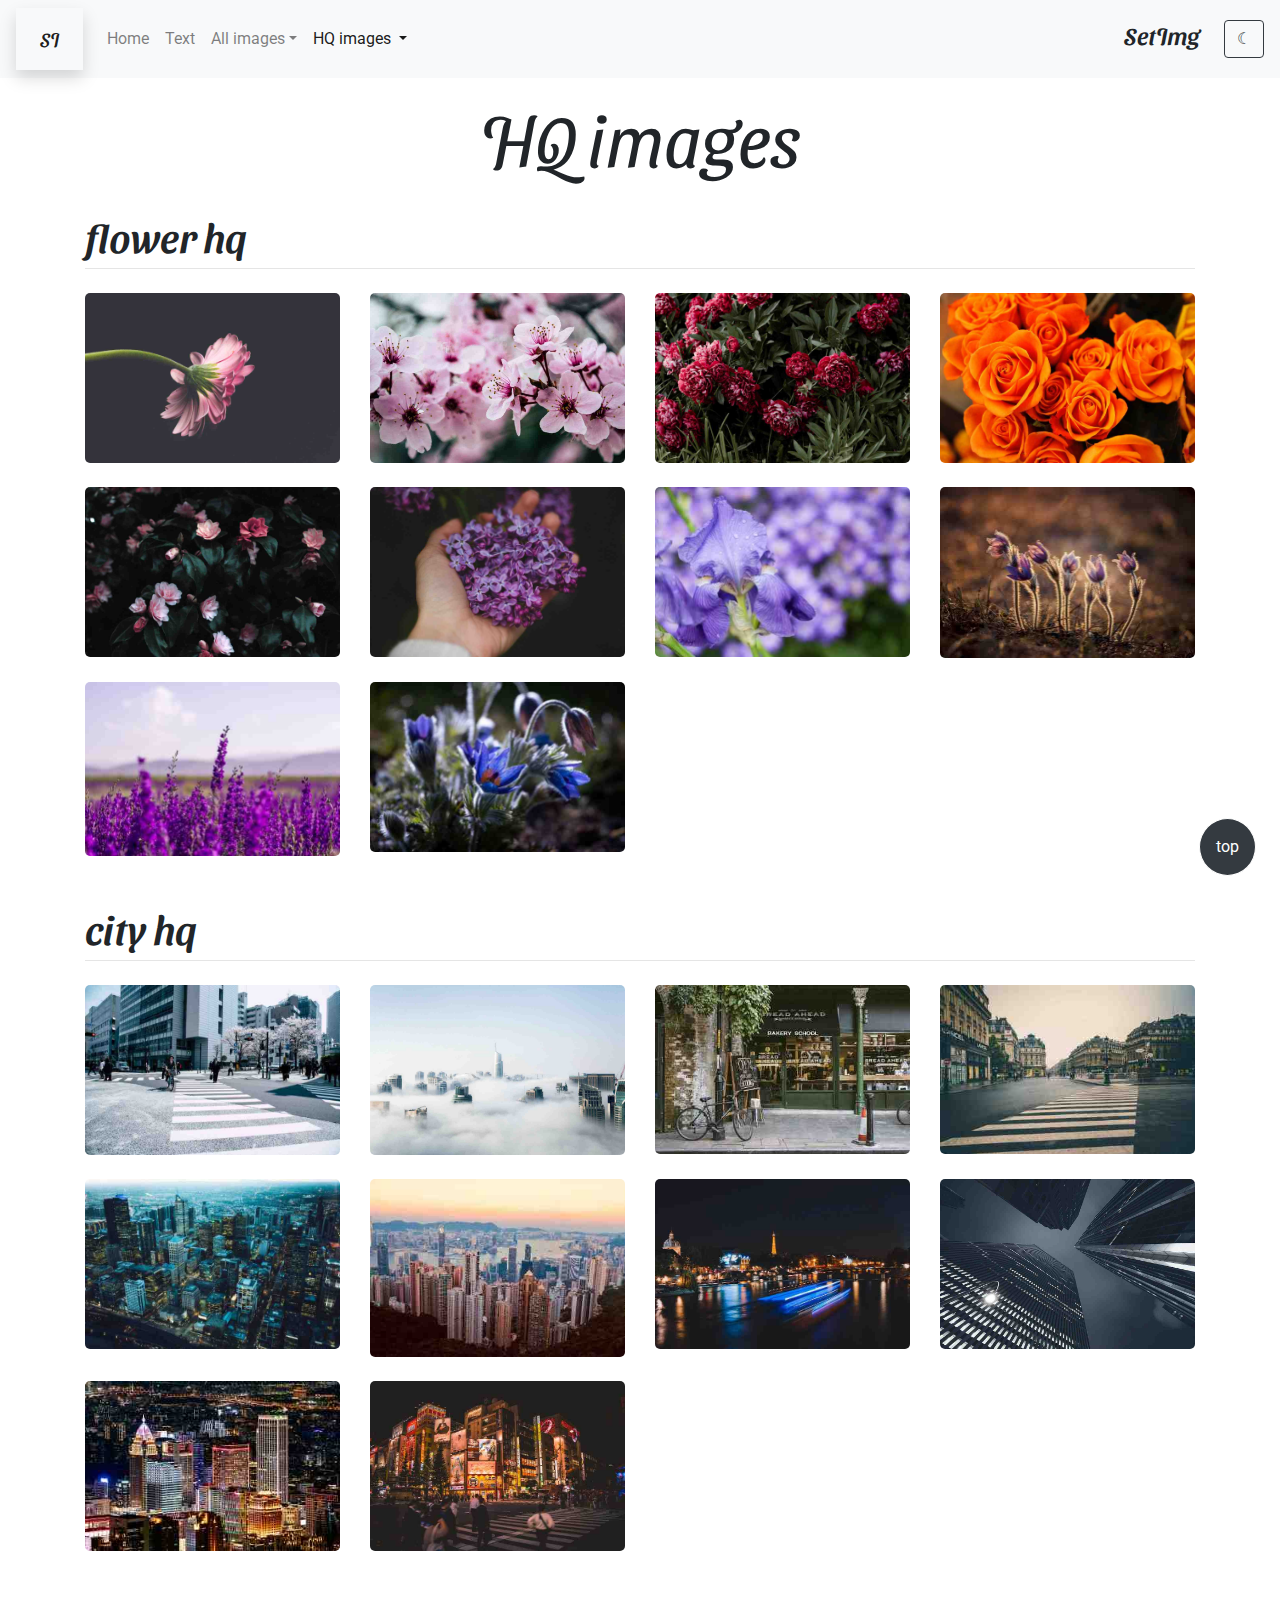
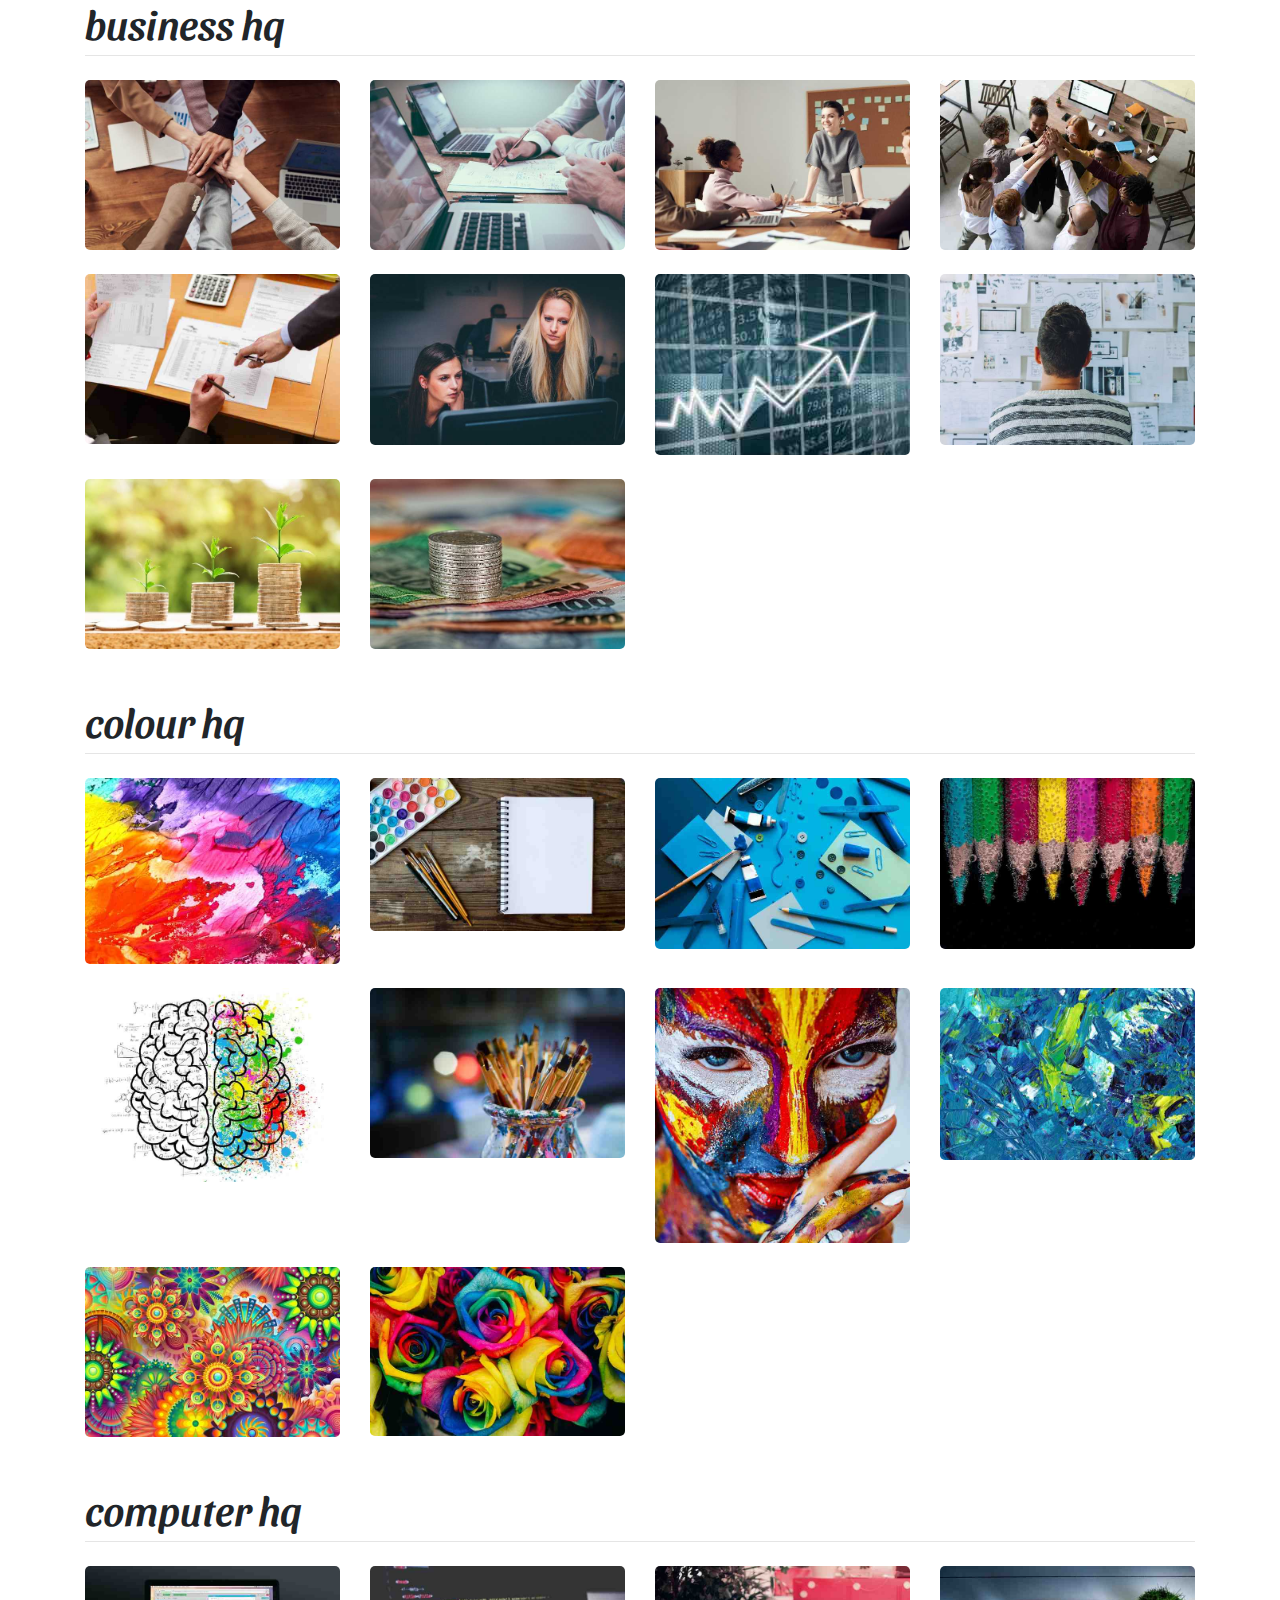
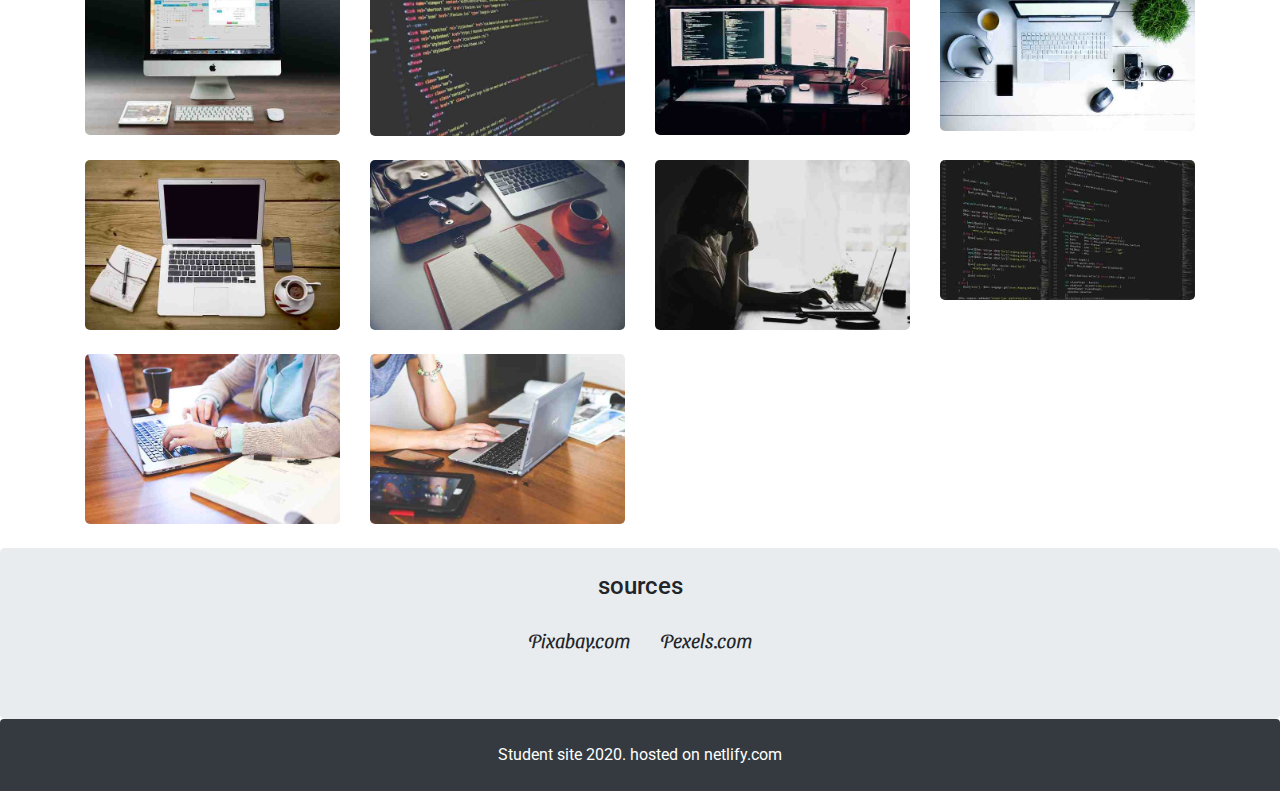
<file: hqimages.html>
<!DOCTYPE html>
<html lang="en">

<head>
    <meta charset="UTF-8">
    <meta name="viewport" content="width=device-width, initial-scale=1.0">

    <!-- CSS  bootstrap -->
    <link rel="stylesheet" href="https://stackpath.bootstrapcdn.com/bootstrap/4.5.2/css/bootstrap.min.css" integrity="sha384-JcKb8q3iqJ61gNV9KGb8thSsNjpSL0n8PARn9HuZOnIxN0hoP+VmmDGMN5t9UJ0Z" crossorigin="anonymous">

    <!-- bootstrap JS, Popper.js, and jQuery -->
    <script src="https://code.jquery.com/jquery-3.5.1.slim.min.js" integrity="sha384-DfXdz2htPH0lsSSs5nCTpuj/zy4C+OGpamoFVy38MVBnE+IbbVYUew+OrCXaRkfj" crossorigin="anonymous"></script>
    <script src="https://cdn.jsdelivr.net/npm/popper.js@1.16.1/dist/umd/popper.min.js" integrity="sha384-9/reFTGAW83EW2RDu2S0VKaIzap3H66lZH81PoYlFhbGU+6BZp6G7niu735Sk7lN" crossorigin="anonymous"></script>
    <script src="https://stackpath.bootstrapcdn.com/bootstrap/4.5.2/js/bootstrap.min.js" integrity="sha384-B4gt1jrGC7Jh4AgTPSdUtOBvfO8shuf57BaghqFfPlYxofvL8/KUEfYiJOMMV+rV" crossorigin="anonymous"></script>

    <!-- google font Sansita Swashed and Roboto -->
    <link href="https://fonts.googleapis.com/css2?family=Roboto&family=Sansita+Swashed&display=swap" rel="stylesheet">

    <!-- css file -->
    <link href="setimg.css" rel="stylesheet">

    <!-- js file -->
    <script src="setimg.js"></script>

    <!-- browser icon -->
    <link rel="icon" href="images/icon/SI_logo3.png">
    <title>Set hq images</title>
</head>

<body class="indexpage Roboto">

    <nav id="navbar" class="navbar navbar-expand-md navbar-light bg-light">
        <a class="navbar-brand SanSwas shadow p-3 px-4 " href="#">SI</a>
        <h4 class="SanSwas d-sm-block d-md-none">SetImg</h4>
        <button class="navbar-toggler d-lg-none" type="button" data-toggle="collapse" data-target="#collapsibleNavId" aria-controls="collapsibleNavId" aria-expanded="false" aria-label="Toggle navigation">
            <span class="navbar-toggler-icon"></span>
        </button>
        <div class="collapse navbar-collapse" id="collapsibleNavId">
            <ul class="navbar-nav mr-auto mt-2 mt-lg-0">
                <li class="nav-item">
                    <a class="nav-link" href="index.html">Home</a>
                </li>
                <li class="nav-item">
                    <a class="nav-link" href="settext.html">Text</a>
                </li>
                <li class="nav-item dropdown">
                    <a class="nav-link dropdown-toggle" href="#" id="dropdownId" data-toggle="dropdown" aria-haspopup="true" aria-expanded="false">All images</a>
                    <div class="dropdown-menu animate slideIn" aria-labelledby="dropdownId">
                        <a class="dropdown-item" href="images.html#flower">flower</a>
                        <a class="dropdown-item" href="images.html#city">city</a>
                        <a class="dropdown-item" href="images.html#business">business</a>
                        <a class="dropdown-item" href="images.html#colour">colour</a>
                        <a class="dropdown-item" href="images.html#computer">computer</a>
                    </div>
                </li>
                <li class="nav-item dropdown active">
                    <a class="nav-link dropdown-toggle" href="#" id="dropdownId" data-toggle="dropdown" aria-haspopup="true" aria-expanded="false">HQ images <span class="sr-only">(current)</span></a>
                    <div class="dropdown-menu animate slideIn" aria-labelledby="dropdownId">
                        <a class="dropdown-item" href="#flower">flower</a>
                        <a class="dropdown-item" href="#city">city</a>
                        <a class="dropdown-item" href="#business">business</a>
                        <a class="dropdown-item" href="#colour">colour</a>
                        <a class="dropdown-item" href="#computer">computer</a>
                    </div>
                </li>
            </ul>
            <!-- <form class="form-inline my-2 my-lg-0">
                <input class="form-control mr-sm-2" type="text" placeholder="Search">
                <button class="btn btn-outline-light thelowgrad my-2 my-sm-0" type="submit">Search</button>
            </form> -->
            <h4 class="mr-4 SanSwas d-none d-md-block">SetImg</h4>
            <button id="darkbtn" class="btn btn-outline-dark" onclick="darkMode()">&#9790;</button>
        </div>
    </nav>


    <table id="table" class="roboto table table-striped table-inverse">

    </table>
    <h1 class="display-3 SanSwas center">HQ images</h1>
    <div class="container">
        <br/>
        <h1 id="flower" class="SanSwas">flower hq</h1>

        <hr class="mt-2 mb-4">

        <div class="row">

            <div class="col-lg-3 col-md-4 col-6">
                <a href="images/hq/flower/1.jpg" class="d-block mb-4 h-100" target="_blank">
                    <img class="img-fluid img-hov" src="images/thumbnail/flower/1.jpg" alt="">
                </a>
            </div>
            <div class="col-lg-3 col-md-4 col-6">
                <a href="images/hq/flower/2.jpg" class="d-block mb-4 h-100" target="_blank">
                    <img class="img-fluid img-hov" src="images/thumbnail/flower/2.jpg" alt="">
                </a>
            </div>
            <div class="col-lg-3 col-md-4 col-6">
                <a href="images/hq/flower/3.jpg" class="d-block mb-4 h-100" target="_blank">
                    <img class="img-fluid img-hov" src="images/thumbnail/flower/3.jpg" alt="">
                </a>
            </div>
            <div class="col-lg-3 col-md-4 col-6">
                <a href="images/hq/flower/4.jpg" class="d-block mb-4 h-100" target="_blank">
                    <img class="img-fluid img-hov" src="images/thumbnail/flower/4.jpg" alt="">
                </a>
            </div>
            <div class="col-lg-3 col-md-4 col-6">
                <a href="images/hq/flower/5.jpg" class="d-block mb-4 h-100" target="_blank">
                    <img class="img-fluid img-hov" src="images/thumbnail/flower/5.jpg" alt="">
                </a>
            </div>
            <div class="col-lg-3 col-md-4 col-6">
                <a href="images/hq/flower/6.jpg" class="d-block mb-4 h-100" target="_blank">
                    <img class="img-fluid img-hov" src="images/thumbnail/flower/6.jpg" alt="">
                </a>
            </div>
            <div class="col-lg-3 col-md-4 col-6">
                <a href="images/hq/flower/7.jpg" class="d-block mb-4 h-100" target="_blank">
                    <img class="img-fluid img-hov" src="images/thumbnail/flower/7.jpg" alt="">
                </a>
            </div>
            <div class="col-lg-3 col-md-4 col-6">
                <a href="images/hq/flower/8.jpg" class="d-block mb-4 h-100" target="_blank">
                    <img class="img-fluid img-hov" src="images/thumbnail/flower/8.jpg" alt="">
                </a>
            </div>
            <div class="col-lg-3 col-md-4 col-6">
                <a href="images/hq/flower/9.jpg" class="d-block mb-4 h-100" target="_blank">
                    <img class="img-fluid img-hov" src="images/thumbnail/flower/9.jpg" alt="">
                </a>
            </div>
            <div class="col-lg-3 col-md-4 col-6">
                <a href="images/hq/flower/10.jpg" class="d-block mb-4 h-100" target="_blank">
                    <img class="img-fluid img-hov" src="images/thumbnail/flower/10.jpg" alt="">
                </a>
            </div>
        </div>

    </div>
    <div class="container">
        <br/>
        <h1 id="city" class="SanSwas">city hq</h1>

        <hr class="mt-2 mb-4">

        <div class="row">

            <div class="col-lg-3 col-md-4 col-6">
                <a href="images/hq/city/1.jpg" class="d-block mb-4 h-100" target="_blank">
                    <img class="img-fluid img-hov" src="images/thumbnail/city/1.jpg" alt="1">
                </a>
            </div>
            <div class="col-lg-3 col-md-4 col-6">
                <a href="images/hq/city/2.jpg" class="d-block mb-4 h-100" target="_blank">
                    <img class="img-fluid img-hov" src="images/thumbnail/city/2.jpg" alt="">
                </a>
            </div>
            <div class="col-lg-3 col-md-4 col-6">
                <a href="images/hq/city/3.jpg" class="d-block mb-4 h-100" target="_blank">
                    <img class="img-fluid img-hov" src="images/thumbnail/city/3.jpg" alt="">
                </a>
            </div>
            <div class="col-lg-3 col-md-4 col-6">
                <a href="images/hq/city/4.jpg" class="d-block mb-4 h-100" target="_blank">
                    <img class="img-fluid img-hov" src="images/thumbnail/city/4.jpg" alt="">
                </a>
            </div>
            <div class="col-lg-3 col-md-4 col-6">
                <a href="images/hq/city/5.jpg" class="d-block mb-4 h-100" target="_blank">
                    <img class="img-fluid img-hov" src="images/thumbnail/city/5.jpg" alt="">
                </a>
            </div>
            <div class="col-lg-3 col-md-4 col-6">
                <a href="images/hq/city/6.jpg" class="d-block mb-4 h-100" target="_blank">
                    <img class="img-fluid img-hov" src="images/thumbnail/city/6.jpg" alt="">
                </a>
            </div>
            <div class="col-lg-3 col-md-4 col-6">
                <a href="images/hq/city/7.jpg" class="d-block mb-4 h-100" target="_blank">
                    <img class="img-fluid img-hov" src="images/thumbnail/city/7.jpg" alt="">
                </a>
            </div>
            <div class="col-lg-3 col-md-4 col-6">
                <a href="images/hq/city/8.jpg" class="d-block mb-4 h-100" target="_blank">
                    <img class="img-fluid img-hov" src="images/thumbnail/city/8.jpg" alt="">
                </a>
            </div>
            <div class="col-lg-3 col-md-4 col-6">
                <a href="images/hq/city/9.jpg" class="d-block mb-4 h-100" target="_blank">
                    <img class="img-fluid img-hov" src="images/thumbnail/city/9.jpg" alt="">
                </a>
            </div>
            <div class="col-lg-3 col-md-4 col-6">
                <a href="images/hq/city/10.jpg" class="d-block mb-4 h-100" target="_blank">
                    <img class="img-fluid img-hov" src="images/thumbnail/city/10.jpg" alt="">
                </a>
            </div>
        </div>

    </div>
    <div class="container">
        <br/>
        <h1 id="business" class="SanSwas">business hq</h1>

        <hr class="mt-2 mb-4">

        <div class="row">

            <div class="col-lg-3 col-md-4 col-6">
                <a href="images/hq/business/1.jpg" class="d-block mb-4 h-100" target="_blank">
                    <img class="img-fluid img-hov" src="images/thumbnail/business/1.jpg" alt="1">
                </a>
            </div>
            <div class="col-lg-3 col-md-4 col-6">
                <a href="images/hq/business/2.jpg" class="d-block mb-4 h-100" target="_blank">
                    <img class="img-fluid img-hov" src="images/thumbnail/business/2.jpg" alt="">
                </a>
            </div>
            <div class="col-lg-3 col-md-4 col-6">
                <a href="images/hq/business/3.jpg" class="d-block mb-4 h-100" target="_blank">
                    <img class="img-fluid img-hov" src="images/thumbnail/business/3.jpg" alt="">
                </a>
            </div>
            <div class="col-lg-3 col-md-4 col-6">
                <a href="images/hq/business/4.jpg" class="d-block mb-4 h-100" target="_blank">
                    <img class="img-fluid img-hov" src="images/thumbnail/business/4.jpg" alt="">
                </a>
            </div>
            <div class="col-lg-3 col-md-4 col-6">
                <a href="images/hq/business/5.jpg" class="d-block mb-4 h-100" target="_blank">
                    <img class="img-fluid img-hov" src="images/thumbnail/business/5.jpg" alt="">
                </a>
            </div>
            <div class="col-lg-3 col-md-4 col-6">
                <a href="images/hq/business/6.jpg" class="d-block mb-4 h-100" target="_blank">
                    <img class="img-fluid img-hov" src="images/thumbnail/business/6.jpg" alt="">
                </a>
            </div>
            <div class="col-lg-3 col-md-4 col-6">
                <a href="images/hq/business/7.jpg" class="d-block mb-4 h-100" target="_blank">
                    <img class="img-fluid img-hov" src="images/thumbnail/business/7.jpg" alt="">
                </a>
            </div>
            <div class="col-lg-3 col-md-4 col-6">
                <a href="images/hq/business/8.jpg" class="d-block mb-4 h-100" target="_blank">
                    <img class="img-fluid img-hov" src="images/thumbnail/business/8.jpg" alt="">
                </a>
            </div>
            <div class="col-lg-3 col-md-4 col-6">
                <a href="images/hq/business/9.jpg" class="d-block mb-4 h-100" target="_blank">
                    <img class="img-fluid img-hov" src="images/thumbnail/business/9.jpg" alt="">
                </a>
            </div>
            <div class="col-lg-3 col-md-4 col-6">
                <a href="images/hq/business/10.jpg" class="d-block mb-4 h-100" target="_blank">
                    <img class="img-fluid img-hov" src="images/thumbnail/business/10.jpg" alt="">
                </a>
            </div>
        </div>

    </div>
    <div class="container">
        <br>
        <h1 id="colour" class="SanSwas">colour hq</h1>

        <hr class="mt-2 mb-4">

        <div class="row">

            <div class="col-lg-3 col-md-4 col-6">
                <a href="images/hq/colour/1.jpg" class="d-block mb-4 h-100" target="_blank">
                    <img class="img-fluid img-hov" src="images/thumbnail/colour/1.jpg" alt="1">
                </a>
            </div>
            <div class="col-lg-3 col-md-4 col-6">
                <a href="images/hq/colour/2.jpg" class="d-block mb-4 h-100" target="_blank">
                    <img class="img-fluid img-hov" src="images/thumbnail/colour/2.jpg" alt="">
                </a>
            </div>
            <div class="col-lg-3 col-md-4 col-6">
                <a href="images/hq/colour/3.jpg" class="d-block mb-4 h-100" target="_blank">
                    <img class="img-fluid img-hov" src="images/thumbnail/colour/3.jpg" alt="">
                </a>
            </div>
            <div class="col-lg-3 col-md-4 col-6">
                <a href="images/hq/colour/4.jpg" class="d-block mb-4 h-100" target="_blank">
                    <img class="img-fluid img-hov" src="images/thumbnail/colour/4.jpg" alt="">
                </a>
            </div>
            <div class="col-lg-3 col-md-4 col-6">
                <a href="images/hq/colour/5.jpg" class="d-block mb-4 h-100" target="_blank">
                    <img class="img-fluid img-hov" src="images/thumbnail/colour/5.jpg" alt="">
                </a>
            </div>
            <div class="col-lg-3 col-md-4 col-6">
                <a href="images/hq/colour/6.jpg" class="d-block mb-4 h-100" target="_blank">
                    <img class="img-fluid img-hov" src="images/thumbnail/colour/6.jpg" alt="">
                </a>
            </div>
            <div class="col-lg-3 col-md-4 col-6">
                <a href="images/hq/colour/7.jpg" class="d-block mb-4 h-100" target="_blank">
                    <img class="img-fluid img-hov" src="images/thumbnail/colour/7.jpg" alt="">
                </a>
            </div>
            <div class="col-lg-3 col-md-4 col-6">
                <a href="images/hq/colour/8.jpg" class="d-block mb-4 h-100" target="_blank">
                    <img class="img-fluid img-hov" src="images/thumbnail/colour/8.jpg" alt="">
                </a>
            </div>
            <div class="col-lg-3 col-md-4 col-6">
                <a href="images/hq/colour/9.jpg" class="d-block mb-4 h-100" target="_blank">
                    <img class="img-fluid img-hov" src="images/thumbnail/colour/9.jpg" alt="">
                </a>
            </div>
            <div class="col-lg-3 col-md-4 col-6">
                <a href="images/hq/colour/10.jpg" class="d-block mb-4 h-100" target="_blank">
                    <img class="img-fluid img-hov" src="images/thumbnail/colour/10.jpg" alt="">
                </a>
            </div>
        </div>

    </div>
    <div class="container">
        <br/>
        <h1 id="computer" class="SanSwas">computer hq</h1>

        <hr class="mt-2 mb-4">

        <div class="row">

            <div class="col-lg-3 col-md-4 col-6">
                <a href="images/hq/computer/1.jpg" class="d-block mb-4 h-100" target="_blank">
                    <img class="img-fluid img-hov" src="images/thumbnail/computer/1.jpg" alt="1">
                </a>
            </div>
            <div class="col-lg-3 col-md-4 col-6">
                <a href="images/hq/computer/2.jpg" class="d-block mb-4 h-100" target="_blank">
                    <img class="img-fluid img-hov" src="images/thumbnail/computer/2.jpg" alt="">
                </a>
            </div>
            <div class="col-lg-3 col-md-4 col-6">
                <a href="images/hq/computer/3.jpg" class="d-block mb-4 h-100" target="_blank">
                    <img class="img-fluid img-hov" src="images/thumbnail/computer/3.jpg" alt="">
                </a>
            </div>
            <div class="col-lg-3 col-md-4 col-6">
                <a href="images/hq/computer/4.jpg" class="d-block mb-4 h-100" target="_blank">
                    <img class="img-fluid img-hov" src="images/thumbnail/computer/4.jpg" alt="">
                </a>
            </div>
            <div class="col-lg-3 col-md-4 col-6">
                <a href="images/hq/computer/5.jpg" class="d-block mb-4 h-100" target="_blank">
                    <img class="img-fluid img-hov" src="images/thumbnail/computer/5.jpg" alt="">
                </a>
            </div>
            <div class="col-lg-3 col-md-4 col-6">
                <a href="images/hq/computer/6.jpg" class="d-block mb-4 h-100" target="_blank">
                    <img class="img-fluid img-hov" src="images/thumbnail/computer/6.jpg" alt="">
                </a>
            </div>
            <div class="col-lg-3 col-md-4 col-6">
                <a href="images/hq/computer/7.jpg" class="d-block mb-4 h-100" target="_blank">
                    <img class="img-fluid img-hov" src="images/thumbnail/computer/7.jpg" alt="">
                </a>
            </div>
            <div class="col-lg-3 col-md-4 col-6">
                <a href="images/hq/computer/8.jpg" class="d-block mb-4 h-100" target="_blank">
                    <img class="img-fluid img-hov" src="images/thumbnail/computer/8.jpg" alt="">
                </a>
            </div>
            <div class="col-lg-3 col-md-4 col-6">
                <a href="images/hq/computer/9.jpg" class="d-block mb-4 h-100" target="_blank">
                    <img class="img-fluid img-hov" src="images/thumbnail/computer/9.jpg" alt="">
                </a>
            </div>
            <div class="col-lg-3 col-md-4 col-6">
                <a href="images/hq/computer/10.jpg" class="d-block mb-4 h-100" target="_blank">
                    <img class="img-fluid img-hov" src="images/thumbnail/computer/10.jpg" alt="">
                </a>
            </div>
        </div>

    </div>

    <div id="source" name="jut" class="jumbotron mb-0 pt-4 center">
        <div class="container">
            <h4 class="pb-3">sources</h4>
            <div class="d-flex justify-content-around SanSwas lead">
                <div class="row">
                    <div class="col">Pixabay.com</div>
                    <div class="col">Pexels.com</div>
                </div>
            </div>
        </div>
    </div>
    <div class="Roboto center text-white bg-dark py-4 rounded-top" style="height: auto;"> Student site 2020. hosted on netlify.com </div>

    <a href="#">
        <div class="go-top p-3 m-4"> top </div>
    </a>
    <script>
        var mode = getCookie("mode");
        if (mode == "1") {
            setTimeout(darkMode, 300);

        } else {

        }
    </script>
</body>

</html>
</file>
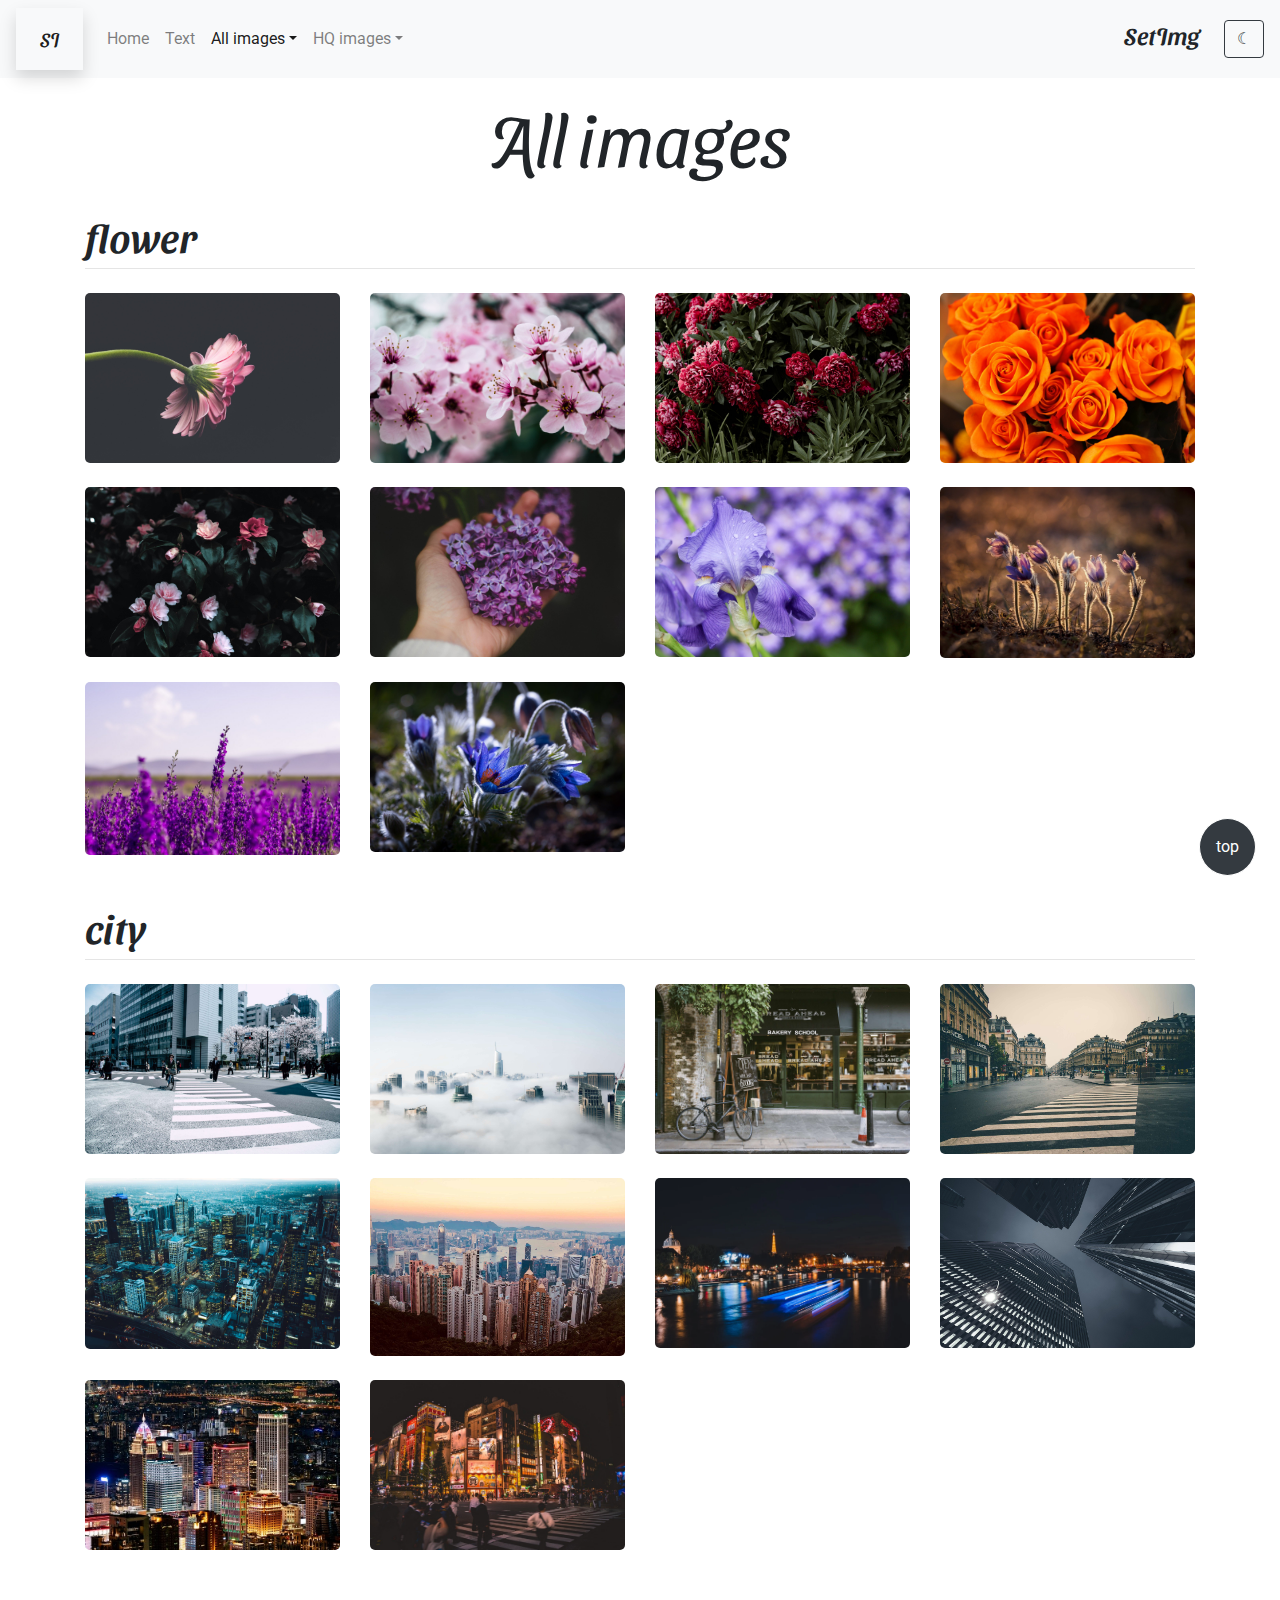
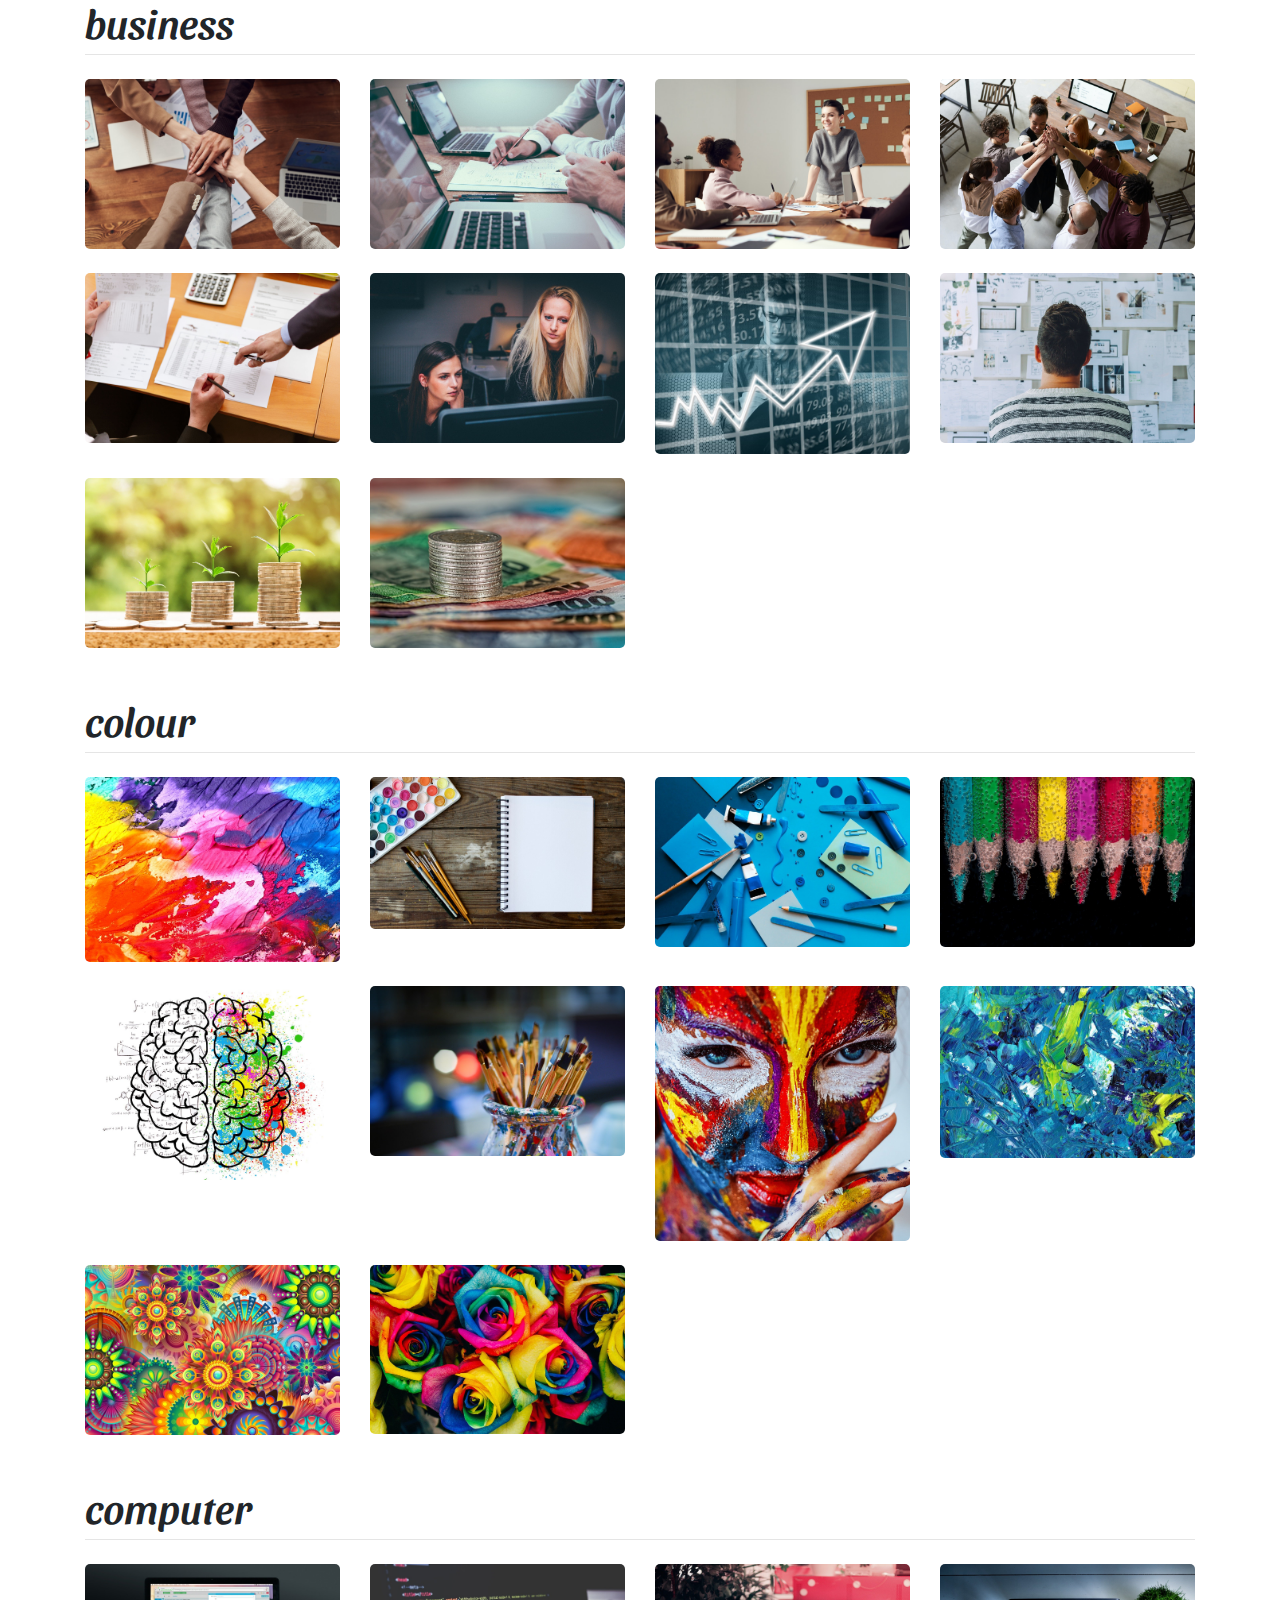
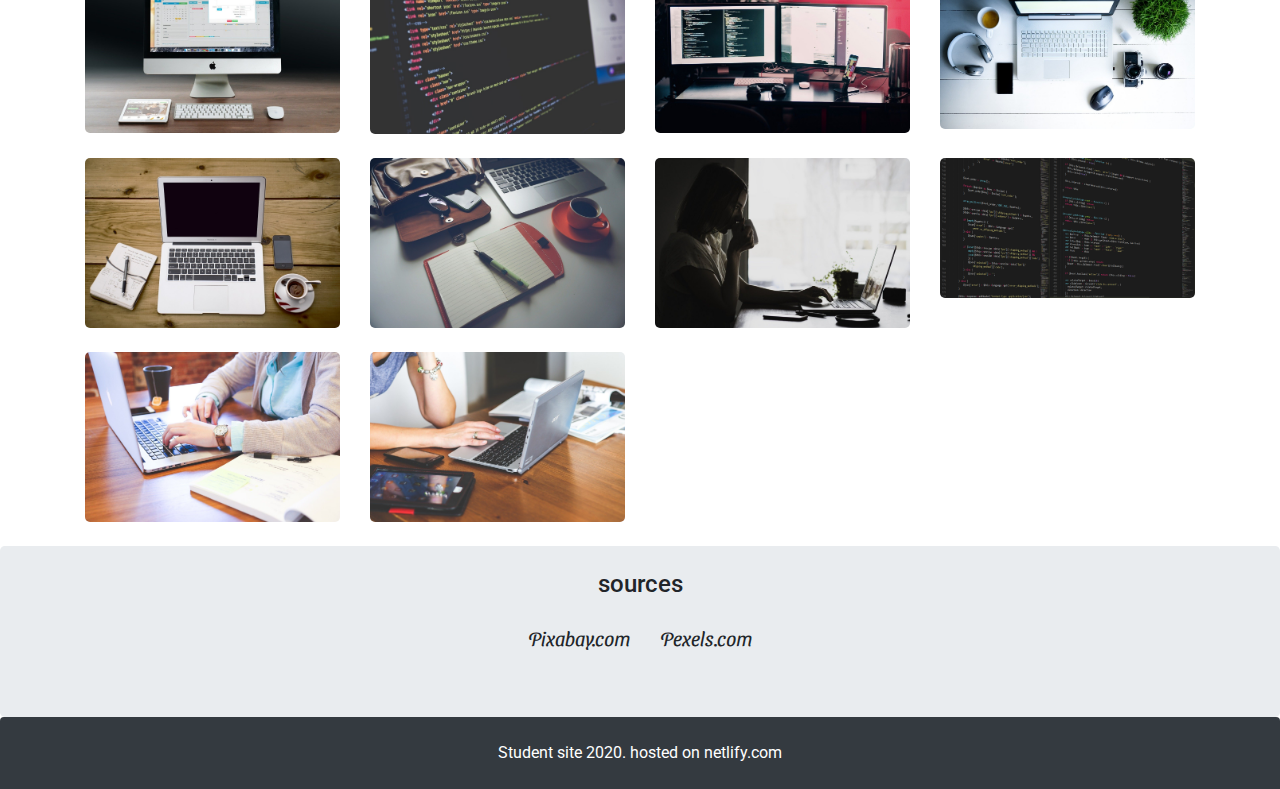
<file: images.html>
<!DOCTYPE html>
<html lang="en">

<head>
    <meta charset="UTF-8">
    <meta name="viewport" content="width=device-width, initial-scale=1.0">

    <!-- CSS  bootstrap -->
    <link rel="stylesheet" href="https://stackpath.bootstrapcdn.com/bootstrap/4.5.2/css/bootstrap.min.css" integrity="sha384-JcKb8q3iqJ61gNV9KGb8thSsNjpSL0n8PARn9HuZOnIxN0hoP+VmmDGMN5t9UJ0Z" crossorigin="anonymous">

    <!-- bootstrap JS, Popper.js, and jQuery -->
    <script src="https://code.jquery.com/jquery-3.5.1.slim.min.js" integrity="sha384-DfXdz2htPH0lsSSs5nCTpuj/zy4C+OGpamoFVy38MVBnE+IbbVYUew+OrCXaRkfj" crossorigin="anonymous"></script>
    <script src="https://cdn.jsdelivr.net/npm/popper.js@1.16.1/dist/umd/popper.min.js" integrity="sha384-9/reFTGAW83EW2RDu2S0VKaIzap3H66lZH81PoYlFhbGU+6BZp6G7niu735Sk7lN" crossorigin="anonymous"></script>
    <script src="https://stackpath.bootstrapcdn.com/bootstrap/4.5.2/js/bootstrap.min.js" integrity="sha384-B4gt1jrGC7Jh4AgTPSdUtOBvfO8shuf57BaghqFfPlYxofvL8/KUEfYiJOMMV+rV" crossorigin="anonymous"></script>

    <!-- google font Sansita Swashed and Roboto -->
    <link href="https://fonts.googleapis.com/css2?family=Roboto&family=Sansita+Swashed&display=swap" rel="stylesheet">

    <!-- css file -->
    <link href="setimg.css" rel="stylesheet">

    <!-- js file -->
    <script src="setimg.js"></script>

    <!-- browser icon -->
    <link rel="icon" href="images/icon/SI_logo3.png">
    <title>Set Img</title>
</head>

<body class="indexpage Roboto">

    <nav id="navbar" class="navbar navbar-expand-md navbar-light bg-light">
        <a class="navbar-brand SanSwas shadow p-3 px-4 " href="#">SI</a>
        <h4 class="SanSwas d-sm-block d-md-none">SetImg</h4>
        <button class="navbar-toggler d-lg-none" type="button" data-toggle="collapse" data-target="#collapsibleNavId" aria-controls="collapsibleNavId" aria-expanded="false" aria-label="Toggle navigation">
            <span class="navbar-toggler-icon"></span>
        </button>
        <div class="collapse navbar-collapse" id="collapsibleNavId">
            <ul class="navbar-nav mr-auto mt-2 mt-lg-0">
                <li class="nav-item">
                    <a class="nav-link" href="index.html">Home <span class="sr-only">(current)</span></a>
                </li>
                <li class="nav-item">
                    <a class="nav-link" href="settext.html">Text</a>
                </li>
                <li class="nav-item dropdown active">
                    <a class="nav-link dropdown-toggle" href="#" id="dropdownId" data-toggle="dropdown" aria-haspopup="true" aria-expanded="false">All images</a>
                    <div class="dropdown-menu animate slideIn" aria-labelledby="dropdownId">
                        <a class="dropdown-item" href="#flower">flower</a>
                        <a class="dropdown-item" href="#city">city</a>
                        <a class="dropdown-item" href="#business">business</a>
                        <a class="dropdown-item" href="#colour">colour</a>
                        <a class="dropdown-item" href="#computer">computer</a>
                    </div>
                </li>
                <li class="nav-item dropdown">
                    <a class="nav-link dropdown-toggle" href="#" id="dropdownId" data-toggle="dropdown" aria-haspopup="true" aria-expanded="false">HQ images</a>
                    <div class="dropdown-menu animate slideIn" aria-labelledby="dropdownId">
                        <a class="dropdown-item" href="https://setimg.netlify.app/images/hq/flower">flower</a>
                        <a class="dropdown-item" href="https://setimg.netlify.app/images/hq/city">city</a>
                        <a class="dropdown-item" href="https://setimg.netlify.app/images/hq/business">business</a>
                        <a class="dropdown-item" href="https://setimg.netlify.app/images/hq/colour">colour</a>
                        <a class="dropdown-item" href="https://setimg.netlify.app/images/hq/computer">computer</a>
                    </div>
                </li>
            </ul>
            <!-- <form class="form-inline my-2 my-lg-0">
                <input class="form-control mr-sm-2" type="text" placeholder="Search">
                <button class="btn btn-outline-light thelowgrad my-2 my-sm-0" type="submit">Search</button>
            </form> -->
            <h4 class="mr-4 SanSwas d-none d-md-block">SetImg</h4>
            <button id="darkbtn" class="btn btn-outline-dark" onclick="darkMode()">&#9790;</button>
        </div>
    </nav>


    <table id="table" class="roboto table table-striped table-inverse">

    </table>
    <h1 class="display-3 SanSwas center">All images</h1>
    <div class="container">
        <br/>
        <h1 id="flower" class="SanSwas">flower</h1>

        <hr class="mt-2 mb-4">

        <div class="row">

            <div class="col-lg-3 col-md-4 col-6">
                <a href="images/flower/1.jpg" class="d-block mb-4 h-100">
                    <img class="img-fluid img-hov" src="images/flower/1.jpg" alt="1">
                </a>
            </div>
            <div class="col-lg-3 col-md-4 col-6">
                <a href="images/flower/2.jpg" class="d-block mb-4 h-100">
                    <img class="img-fluid img-hov" src="images/flower/2.jpg" alt="">
                </a>
            </div>
            <div class="col-lg-3 col-md-4 col-6">
                <a href="images/flower/3.jpg" class="d-block mb-4 h-100">
                    <img class="img-fluid img-hov" src="images/flower/3.jpg" alt="">
                </a>
            </div>
            <div class="col-lg-3 col-md-4 col-6">
                <a href="images/flower/4.jpg" class="d-block mb-4 h-100">
                    <img class="img-fluid img-hov" src="images/flower/4.jpg" alt="">
                </a>
            </div>
            <div class="col-lg-3 col-md-4 col-6">
                <a href="images/flower/5.jpg" class="d-block mb-4 h-100">
                    <img class="img-fluid img-hov" src="images/flower/5.jpg" alt="">
                </a>
            </div>
            <div class="col-lg-3 col-md-4 col-6">
                <a href="images/flower/6.jpg" class="d-block mb-4 h-100">
                    <img class="img-fluid img-hov" src="images/flower/6.jpg" alt="">
                </a>
            </div>
            <div class="col-lg-3 col-md-4 col-6">
                <a href="images/flower/7.jpg" class="d-block mb-4 h-100">
                    <img class="img-fluid img-hov" src="images/flower/7.jpg" alt="">
                </a>
            </div>
            <div class="col-lg-3 col-md-4 col-6">
                <a href="images/flower/8.jpg" class="d-block mb-4 h-100">
                    <img class="img-fluid img-hov" src="images/flower/8.jpg" alt="">
                </a>
            </div>
            <div class="col-lg-3 col-md-4 col-6">
                <a href="images/flower/9.jpg" class="d-block mb-4 h-100">
                    <img class="img-fluid img-hov" src="images/flower/9.jpg" alt="">
                </a>
            </div>
            <div class="col-lg-3 col-md-4 col-6">
                <a href="images/flower/10.jpg" class="d-block mb-4 h-100">
                    <img class="img-fluid img-hov" src="images/flower/10.jpg" alt="">
                </a>
            </div>
        </div>

    </div>
    <div class="container">
        <br/>
        <h1 id="city" class="SanSwas">city</h1>

        <hr class="mt-2 mb-4">

        <div class="row">

            <div class="col-lg-3 col-md-4 col-6">
                <a href="images/city/1.jpg" class="d-block mb-4 h-100">
                    <img class="img-fluid img-hov" src="images/city/1.jpg" alt="1">
                </a>
            </div>
            <div class="col-lg-3 col-md-4 col-6">
                <a href="images/city/2.jpg" class="d-block mb-4 h-100">
                    <img class="img-fluid img-hov" src="images/city/2.jpg" alt="">
                </a>
            </div>
            <div class="col-lg-3 col-md-4 col-6">
                <a href="images/city/3.jpg" class="d-block mb-4 h-100">
                    <img class="img-fluid img-hov" src="images/city/3.jpg" alt="">
                </a>
            </div>
            <div class="col-lg-3 col-md-4 col-6">
                <a href="images/city/4.jpg" class="d-block mb-4 h-100">
                    <img class="img-fluid img-hov" src="images/city/4.jpg" alt="">
                </a>
            </div>
            <div class="col-lg-3 col-md-4 col-6">
                <a href="images/city/5.jpg" class="d-block mb-4 h-100">
                    <img class="img-fluid img-hov" src="images/city/5.jpg" alt="">
                </a>
            </div>
            <div class="col-lg-3 col-md-4 col-6">
                <a href="images/city/6.jpg" class="d-block mb-4 h-100">
                    <img class="img-fluid img-hov" src="images/city/6.jpg" alt="">
                </a>
            </div>
            <div class="col-lg-3 col-md-4 col-6">
                <a href="images/city/7.jpg" class="d-block mb-4 h-100">
                    <img class="img-fluid img-hov" src="images/city/7.jpg" alt="">
                </a>
            </div>
            <div class="col-lg-3 col-md-4 col-6">
                <a href="images/city/8.jpg" class="d-block mb-4 h-100">
                    <img class="img-fluid img-hov" src="images/city/8.jpg" alt="">
                </a>
            </div>
            <div class="col-lg-3 col-md-4 col-6">
                <a href="images/city/9.jpg" class="d-block mb-4 h-100">
                    <img class="img-fluid img-hov" src="images/city/9.jpg" alt="">
                </a>
            </div>
            <div class="col-lg-3 col-md-4 col-6">
                <a href="images/city/10.jpg" class="d-block mb-4 h-100">
                    <img class="img-fluid img-hov" src="images/city/10.jpg" alt="">
                </a>
            </div>
        </div>

    </div>
    <div class="container">
        <br/>
        <h1 id="business" class="SanSwas">business</h1>

        <hr class="mt-2 mb-4">

        <div class="row">

            <div class="col-lg-3 col-md-4 col-6">
                <a href="images/business/1.jpg" class="d-block mb-4 h-100">
                    <img class="img-fluid img-hov" src="images/business/1.jpg" alt="1">
                </a>
            </div>
            <div class="col-lg-3 col-md-4 col-6">
                <a href="images/business/2.jpg" class="d-block mb-4 h-100">
                    <img class="img-fluid img-hov" src="images/business/2.jpg" alt="">
                </a>
            </div>
            <div class="col-lg-3 col-md-4 col-6">
                <a href="images/business/3.jpg" class="d-block mb-4 h-100">
                    <img class="img-fluid img-hov" src="images/business/3.jpg" alt="">
                </a>
            </div>
            <div class="col-lg-3 col-md-4 col-6">
                <a href="images/business/4.jpg" class="d-block mb-4 h-100">
                    <img class="img-fluid img-hov" src="images/business/4.jpg" alt="">
                </a>
            </div>
            <div class="col-lg-3 col-md-4 col-6">
                <a href="images/business/5.jpg" class="d-block mb-4 h-100">
                    <img class="img-fluid img-hov" src="images/business/5.jpg" alt="">
                </a>
            </div>
            <div class="col-lg-3 col-md-4 col-6">
                <a href="images/business/6.jpg" class="d-block mb-4 h-100">
                    <img class="img-fluid img-hov" src="images/business/6.jpg" alt="">
                </a>
            </div>
            <div class="col-lg-3 col-md-4 col-6">
                <a href="images/business/7.jpg" class="d-block mb-4 h-100">
                    <img class="img-fluid img-hov" src="images/business/7.jpg" alt="">
                </a>
            </div>
            <div class="col-lg-3 col-md-4 col-6">
                <a href="images/business/8.jpg" class="d-block mb-4 h-100">
                    <img class="img-fluid img-hov" src="images/business/8.jpg" alt="">
                </a>
            </div>
            <div class="col-lg-3 col-md-4 col-6">
                <a href="images/business/9.jpg" class="d-block mb-4 h-100">
                    <img class="img-fluid img-hov" src="images/business/9.jpg" alt="">
                </a>
            </div>
            <div class="col-lg-3 col-md-4 col-6">
                <a href="images/business/10.jpg" class="d-block mb-4 h-100">
                    <img class="img-fluid img-hov" src="images/business/10.jpg" alt="">
                </a>
            </div>
        </div>

    </div>
    <div class="container">
        <br>
        <h1 id="colour" class="SanSwas">colour</h1>

        <hr class="mt-2 mb-4">

        <div class="row">

            <div class="col-lg-3 col-md-4 col-6">
                <a href="images/colour/1.jpg" class="d-block mb-4 h-100">
                    <img class="img-fluid img-hov" src="images/colour/1.jpg" alt="1">
                </a>
            </div>
            <div class="col-lg-3 col-md-4 col-6">
                <a href="images/colour/2.jpg" class="d-block mb-4 h-100">
                    <img class="img-fluid img-hov" src="images/colour/2.jpg" alt="">
                </a>
            </div>
            <div class="col-lg-3 col-md-4 col-6">
                <a href="images/colour/3.jpg" class="d-block mb-4 h-100">
                    <img class="img-fluid img-hov" src="images/colour/3.jpg" alt="">
                </a>
            </div>
            <div class="col-lg-3 col-md-4 col-6">
                <a href="images/colour/4.jpg" class="d-block mb-4 h-100">
                    <img class="img-fluid img-hov" src="images/colour/4.jpg" alt="">
                </a>
            </div>
            <div class="col-lg-3 col-md-4 col-6">
                <a href="images/colour/5.jpg" class="d-block mb-4 h-100">
                    <img class="img-fluid img-hov" src="images/colour/5.jpg" alt="">
                </a>
            </div>
            <div class="col-lg-3 col-md-4 col-6">
                <a href="images/colour/6.jpg" class="d-block mb-4 h-100">
                    <img class="img-fluid img-hov" src="images/colour/6.jpg" alt="">
                </a>
            </div>
            <div class="col-lg-3 col-md-4 col-6">
                <a href="images/colour/7.jpg" class="d-block mb-4 h-100">
                    <img class="img-fluid img-hov" src="images/colour/7.jpg" alt="">
                </a>
            </div>
            <div class="col-lg-3 col-md-4 col-6">
                <a href="images/colour/8.jpg" class="d-block mb-4 h-100">
                    <img class="img-fluid img-hov" src="images/colour/8.jpg" alt="">
                </a>
            </div>
            <div class="col-lg-3 col-md-4 col-6">
                <a href="images/colour/9.jpg" class="d-block mb-4 h-100">
                    <img class="img-fluid img-hov" src="images/colour/9.jpg" alt="">
                </a>
            </div>
            <div class="col-lg-3 col-md-4 col-6">
                <a href="images/colour/10.jpg" class="d-block mb-4 h-100">
                    <img class="img-fluid img-hov" src="images/colour/10.jpg" alt="">
                </a>
            </div>
        </div>

    </div>
    <div class="container">
        <br/>
        <h1 id="computer" class="SanSwas">computer</h1>

        <hr class="mt-2 mb-4">

        <div class="row">

            <div class="col-lg-3 col-md-4 col-6">
                <a href="images/computer/1.jpg" class="d-block mb-4 h-100">
                    <img class="img-fluid img-hov" src="images/computer/1.jpg" alt="1">
                </a>
            </div>
            <div class="col-lg-3 col-md-4 col-6">
                <a href="images/computer/2.jpg" class="d-block mb-4 h-100">
                    <img class="img-fluid img-hov" src="images/computer/2.jpg" alt="">
                </a>
            </div>
            <div class="col-lg-3 col-md-4 col-6">
                <a href="images/computer/3.jpg" class="d-block mb-4 h-100">
                    <img class="img-fluid img-hov" src="images/computer/3.jpg" alt="">
                </a>
            </div>
            <div class="col-lg-3 col-md-4 col-6">
                <a href="images/computer/4.jpg" class="d-block mb-4 h-100">
                    <img class="img-fluid img-hov" src="images/computer/4.jpg" alt="">
                </a>
            </div>
            <div class="col-lg-3 col-md-4 col-6">
                <a href="images/computer/5.jpg" class="d-block mb-4 h-100">
                    <img class="img-fluid img-hov" src="images/computer/5.jpg" alt="">
                </a>
            </div>
            <div class="col-lg-3 col-md-4 col-6">
                <a href="images/computer/6.jpg" class="d-block mb-4 h-100">
                    <img class="img-fluid img-hov" src="images/computer/6.jpg" alt="">
                </a>
            </div>
            <div class="col-lg-3 col-md-4 col-6">
                <a href="images/computer/7.jpg" class="d-block mb-4 h-100">
                    <img class="img-fluid img-hov" src="images/computer/7.jpg" alt="">
                </a>
            </div>
            <div class="col-lg-3 col-md-4 col-6">
                <a href="images/computer/8.jpg" class="d-block mb-4 h-100">
                    <img class="img-fluid img-hov" src="images/computer/8.jpg" alt="">
                </a>
            </div>
            <div class="col-lg-3 col-md-4 col-6">
                <a href="images/computer/9.jpg" class="d-block mb-4 h-100">
                    <img class="img-fluid img-hov" src="images/computer/9.jpg" alt="">
                </a>
            </div>
            <div class="col-lg-3 col-md-4 col-6">
                <a href="images/computer/10.jpg" class="d-block mb-4 h-100">
                    <img class="img-fluid img-hov" src="images/computer/10.jpg" alt="">
                </a>
            </div>
        </div>

    </div>

    <div id="source" name="jut" class="jumbotron mb-0 pt-4 center">
        <div class="container">
            <h4 class="pb-3">sources</h4>
            <div class="d-flex justify-content-around SanSwas lead">
                <div class="row">
                    <div class="col">Pixabay.com</div>
                    <div class="col">Pexels.com</div>
                </div>
            </div>
        </div>
    </div>
    <div class="Roboto center text-white bg-dark py-4 rounded-top" style="height: auto;"> Student site 2020. hosted on netlify.com </div>

    <a href="#">
        <div class="go-top p-3 m-4"> top </div>
    </a>
    <script>
        var mode = getCookie("mode");
        if (mode == "1") {
            setTimeout(darkMode, 300);

        } else {

        }
    </script>
</body>

</html>
</file>
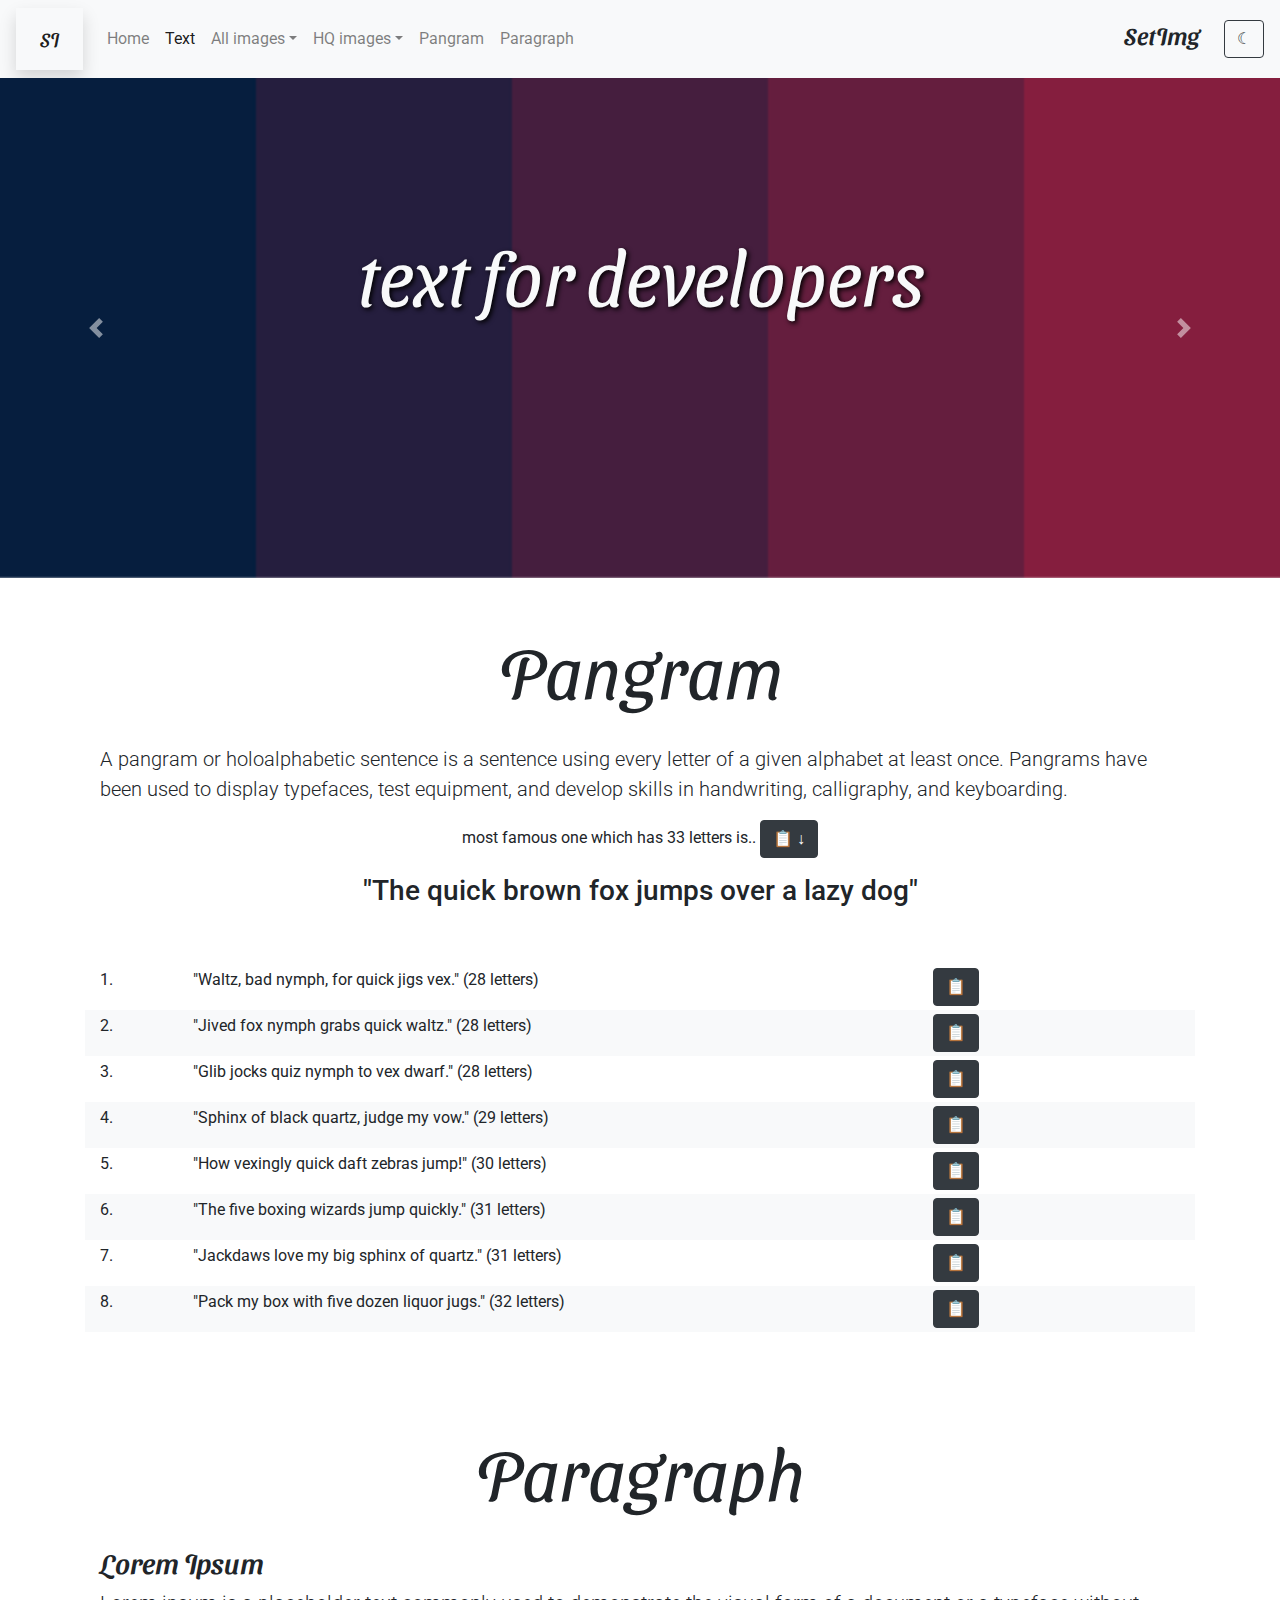
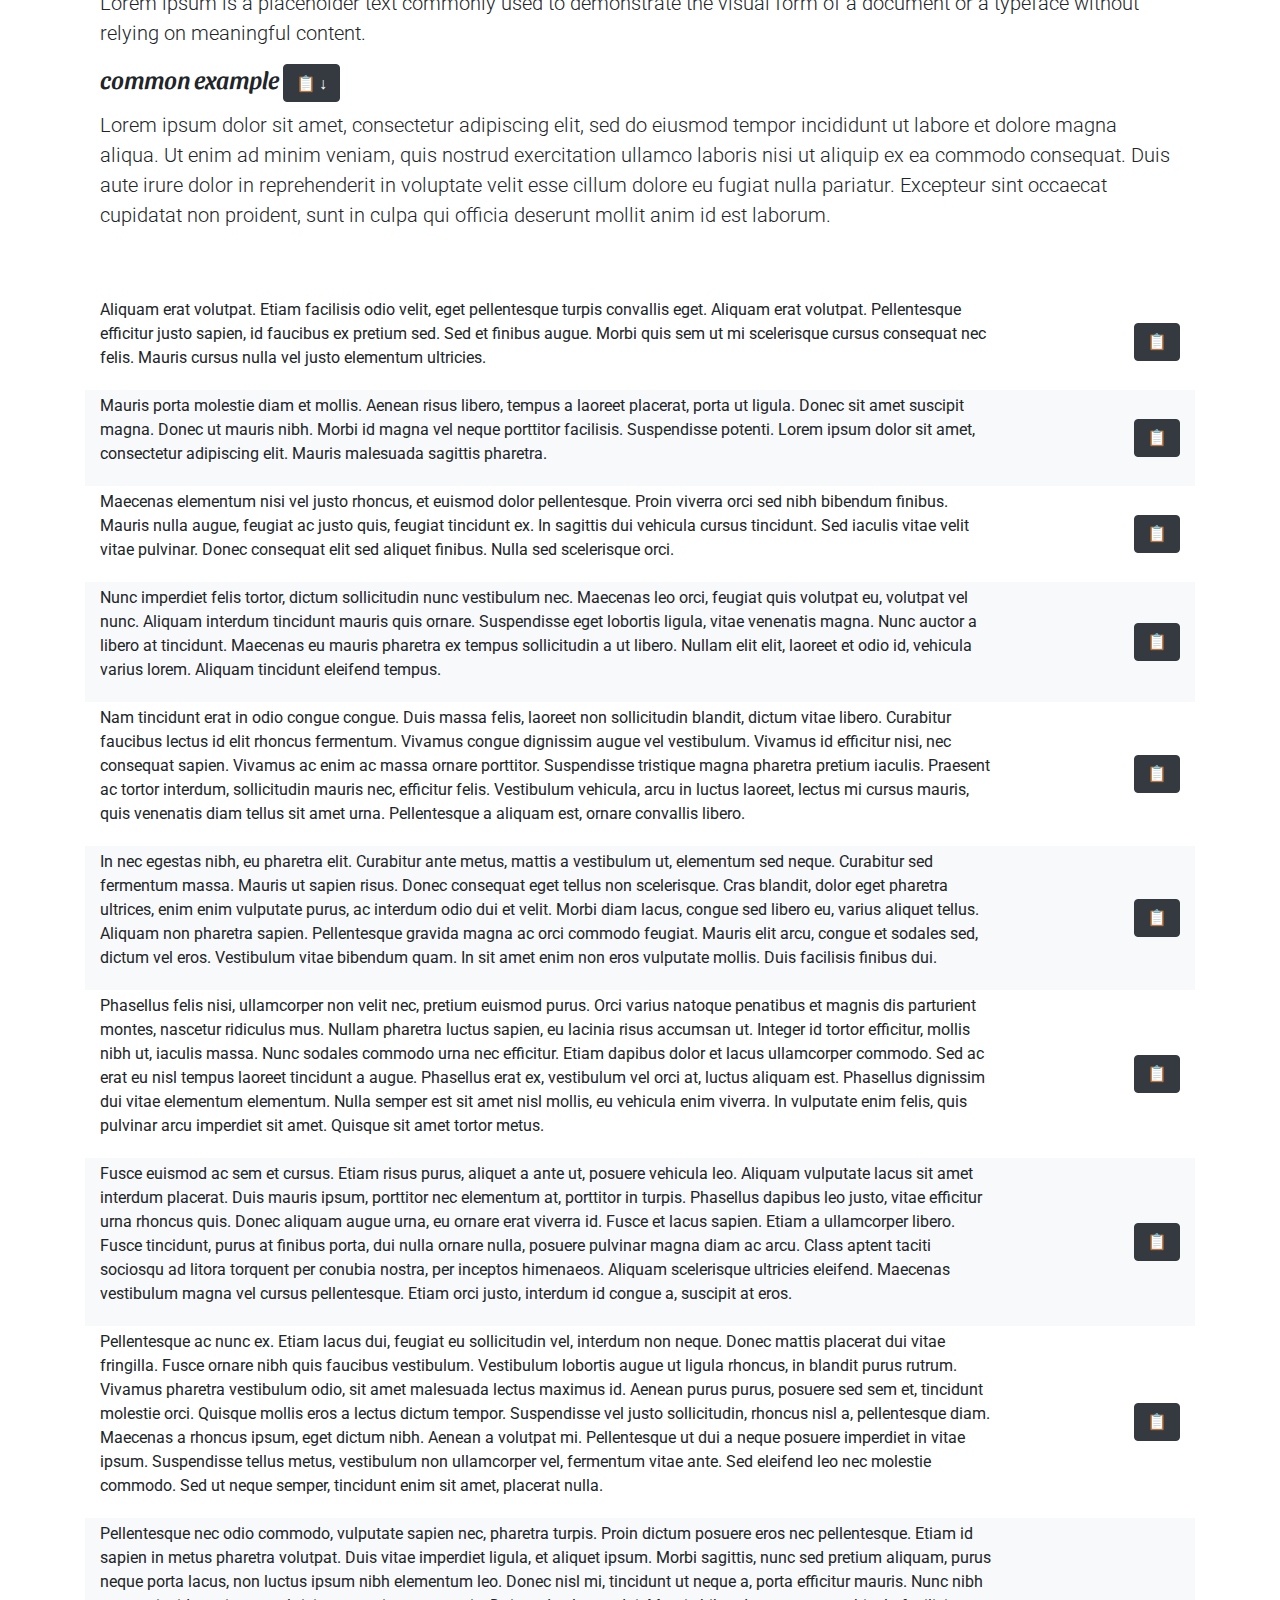
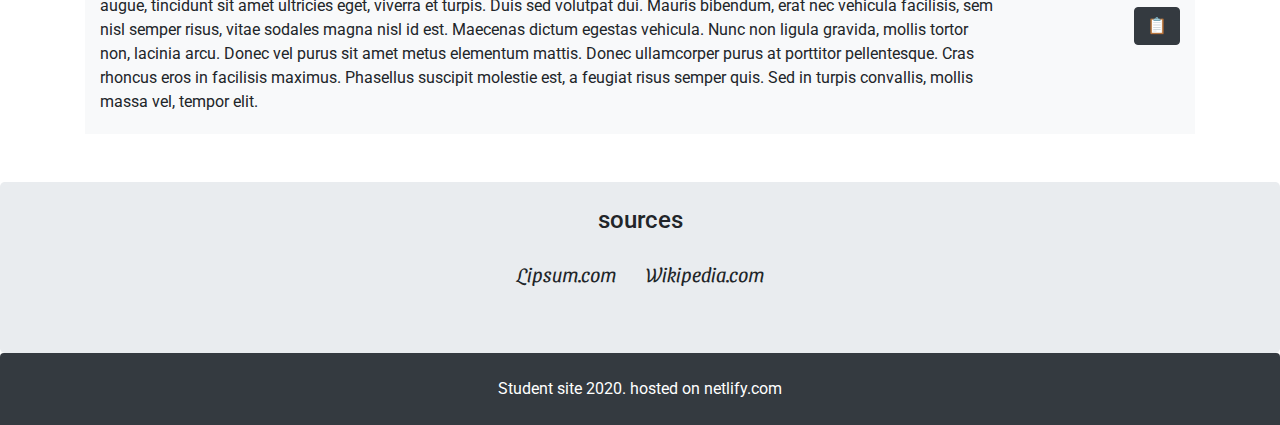
<file: settext.html>
<!DOCTYPE html>
<html lang="en">

<head>
    <meta charset="UTF-8">
    <meta name="viewport" content="width=device-width, initial-scale=1.0">

    <!-- CSS -->
    <link rel="stylesheet" href="https://stackpath.bootstrapcdn.com/bootstrap/4.5.2/css/bootstrap.min.css" integrity="sha384-JcKb8q3iqJ61gNV9KGb8thSsNjpSL0n8PARn9HuZOnIxN0hoP+VmmDGMN5t9UJ0Z" crossorigin="anonymous">

    <!-- JS, Popper.js, and jQuery -->
    <script src="https://code.jquery.com/jquery-3.5.1.slim.min.js" integrity="sha384-DfXdz2htPH0lsSSs5nCTpuj/zy4C+OGpamoFVy38MVBnE+IbbVYUew+OrCXaRkfj" crossorigin="anonymous"></script>
    <script src="https://cdn.jsdelivr.net/npm/popper.js@1.16.1/dist/umd/popper.min.js" integrity="sha384-9/reFTGAW83EW2RDu2S0VKaIzap3H66lZH81PoYlFhbGU+6BZp6G7niu735Sk7lN" crossorigin="anonymous"></script>
    <script src="https://stackpath.bootstrapcdn.com/bootstrap/4.5.2/js/bootstrap.min.js" integrity="sha384-B4gt1jrGC7Jh4AgTPSdUtOBvfO8shuf57BaghqFfPlYxofvL8/KUEfYiJOMMV+rV" crossorigin="anonymous"></script>

    <!-- google font Sansita Swashed and Roboto -->
    <link href="https://fonts.googleapis.com/css2?family=Roboto&family=Sansita+Swashed&display=swap" rel="stylesheet">

    <!-- css file -->
    <link href="setimg.css" rel="stylesheet">

    <!-- js file -->
    <script src="setimg.js"></script>

    <!-- browser icon -->
    <link rel="icon" href="images/icon/SI_logo3.png">
    <title>Set text</title>
</head>

<body class="textpage Roboto">

    <nav id="navbar" class="navbar navbar-expand-md navbar-light bg-light">
        <a class="navbar-brand SanSwas shadow p-3 px-4 " href="#">SI</a>
        <h4 class="SanSwas d-sm-block d-md-none">SetImg</h4>
        <button class="navbar-toggler d-lg-none" type="button" data-toggle="collapse" data-target="#collapsibleNavId" aria-controls="collapsibleNavId" aria-expanded="false" aria-label="Toggle navigation">
            <span class="navbar-toggler-icon"></span>
        </button>
        <div class="collapse navbar-collapse" id="collapsibleNavId">
            <ul class="navbar-nav mr-auto mt-2 mt-lg-0">
                <li class="nav-item">
                    <a class="nav-link" href="index.html">Home</a>
                </li>
                <li class="nav-item active">
                    <a class="nav-link" href="#">Text <span class="sr-only">(current)</span></a>
                </li>
                <li class="nav-item dropdown">
                    <a class="nav-link dropdown-toggle" href="#" id="dropdownId" data-toggle="dropdown" aria-haspopup="true" aria-expanded="false">All images</a>
                    <div class="dropdown-menu animate slideIn" aria-labelledby="dropdownId">
                        <a class="dropdown-item" href="images.html#flower">flower</a>
                        <a class="dropdown-item" href="images.html#city">city</a>
                        <a class="dropdown-item" href="images.html#business">business</a>
                        <a class="dropdown-item" href="images.html#colour">colour</a>
                        <a class="dropdown-item" href="images.html#computer">computer</a>
                    </div>
                </li>
                <li class="nav-item dropdown">
                    <a class="nav-link dropdown-toggle" href="#" id="dropdownId" data-toggle="dropdown" aria-haspopup="true" aria-expanded="false">HQ images</a>
                    <div class="dropdown-menu animate slideIn" aria-labelledby="dropdownId">
                        <a class="dropdown-item" href="hqimages.html#flower">flower</a>
                        <a class="dropdown-item" href="hqimages.html#city">city</a>
                        <a class="dropdown-item" href="hqimages.html#business">business</a>
                        <a class="dropdown-item" href="hqimages.html#colour">colour</a>
                        <a class="dropdown-item" href="hqimages.html#computer">computer</a>
                    </div>
                </li>
                <li class="nav-item">
                    <a class="nav-link" href="#pangram">Pangram</a>
                </li>
                <li class="nav-item">
                    <a class="nav-link" href="#paragraph">Paragraph</a>
                </li>
            </ul>
            <!-- <form class="form-inline my-2 my-lg-0">
                <input class="form-control mr-sm-2" type="text" placeholder="Search">
                <button class="btn btn-outline-light thelowgrad my-2 my-sm-0" type="submit">Search</button>
            </form> -->
            <h4 class="mr-4 SanSwas d-none d-md-block">SetImg</h4>
            <button id="darkbtn" class="btn btn-outline-dark" onclick="darkMode2()">&#9790;</button>

        </div>
    </nav>
    <div id="carouselId1" class="carousel slide" data-ride="carousel">
        <div class="carousel-inner" role="listbox">
            <div class="carousel-item active">
                <img class="d-block w-100 maxw_home obj-cov" src="images/color scheme1.png" alt="First slide">
            </div>
            <div class="carousel-item">
                <img class="d-block w-100 maxw_home obj-cov" src="images/flower/10.jpg" alt="Second slide">
                <!-- <div class="carousel-caption d-none d-md-block">
                </div> -->
            </div>
            <div class="carousel-item">
                <img class="d-block w-100 maxw_home obj-cov" src="images/city/5.jpg" alt="Second slide">

            </div>
        </div>
        <div class=" centered">
            <h1 class="text-light display-1 SanSwas" style="font-size:6vw;text-shadow: 2px 2px 5px #000000;">text for developers</h1>
        </div>
        <a class="carousel-control-prev" href="#carouselId1" role="button" data-slide="prev">
            <span class="carousel-control-prev-icon" aria-hidden="true"></span>
            <span class="sr-only">Previous</span>
        </a>
        <a class="carousel-control-next" href="#carouselId1" role="button" data-slide="next">
            <span class="carousel-control-next-icon" aria-hidden="true"></span>
            <span class="sr-only">Next</span>
        </a>
    </div>
    <div id="pangram" class="container">
        <div class="container py-5">
            <h1 id="heading" class="SanSwas display-3 center">Pangram</h1><br/>
            <p class="lead">A pangram or holoalphabetic sentence is a sentence using every letter of a given alphabet at least once. Pangrams have been used to display typefaces, test equipment, and develop skills in handwriting, calligraphy, and keyboarding.
            </p>
            <p class="center">most famous one which has 33 letters is.. <button class="btn btn-dark" onclick="copyToClipboard('#pa0')">&#128203; &darr;</button></p>

            <h3 id="pa0" class="center">"The quick brown fox jumps over a lazy dog" </h3>
        </div>
        <div id="set1" class="container">
            <div class="row py-1">
                <div class="col-1">1.</div>
                <div class="col-8" id="tocopy"><span id="pa1">"Waltz, bad nymph, for quick jigs vex."</span> (28 letters)</div>
                <div class="col-3"><button class="btn btn-dark" onclick="copyToClipboard('#pa1')">&#128203;</button></div>
            </div>
            <div name="row1" class="row py-1 bg-light">
                <div class="col-1">2.</div>
                <div class="col-8" id="tocopy"><span id="pa2">"Jived fox nymph grabs quick waltz."</span> (28 letters)</div>
                <div class="col-3"><button class="btn btn-dark" onclick="copyToClipboard('#pa2')">&#128203;</button></div>
            </div>
            <div class="row py-1">
                <div class="col-1">3.</div>
                <div class="col-8" id="tocopy"><span id="pa3">"Glib jocks quiz nymph to vex dwarf."</span> (28 letters)</div>
                <div class="col-3"><button class="btn btn-dark" onclick="copyToClipboard('#pa3')">&#128203;</button></div>
            </div>
            <div name="row1" class="row py-1 bg-light">
                <div class="col-1">4.</div>
                <div class="col-8" id="tocopy"><span id="pa4">"Sphinx of black quartz, judge my vow."</span> (29 letters)</div>
                <div class="col-3"><button class="btn btn-dark" onclick="copyToClipboard('#pa4')">&#128203;</button></div>
            </div>
            <div class="row py-1">
                <div class="col-1">5.</div>
                <div class="col-8" id="tocopy"><span id="pa5">"How vexingly quick daft zebras jump!"</span> (30 letters)</div>
                <div class="col-3"><button class="btn btn-dark" onclick="copyToClipboard('#pa5')">&#128203;</button></div>
            </div>
            <div name="row1" class="row py-1 bg-light">
                <div class="col-1">6.</div>
                <div class="col-8" id="tocopy"><span id="pa6">"The five boxing wizards jump quickly."</span> (31 letters)</div>
                <div class="col-3"><button class="btn btn-dark" onclick="copyToClipboard('#pa6')">&#128203;</button></div>
            </div>
            <div class="row py-1">
                <div class="col-1">7.</div>
                <div class="col-8" id="tocopy"><span id="pa7">"Jackdaws love my big sphinx of quartz."</span> (31 letters)</div>
                <div class="col-3"><button class="btn btn-dark" onclick="copyToClipboard('#pa7')">&#128203;</button></div>
            </div>
            <div name="row1" class="row py-1 bg-light">
                <div class="col-1">8.</div>
                <div class="col-8" id="tocopy"><span id="pa8">"Pack my box with five dozen liquor jugs."</span> (32 letters)</div>
                <div class="col-3"><button class="btn btn-dark" onclick="copyToClipboard('#pa8')">&#128203;</button></div>
            </div>
        </div>
    </div>

    <div id="paragraph" class="container py-5">
        <div class="container py-5">
            <h1 id="heading" class="SanSwas display-3 center">Paragraph</h1><br/>
            <h3 class="SanSwas">Lorem Ipsum</h3>
            <p class="lead">Lorem ipsum is a placeholder text commonly used to demonstrate the visual form of a document or a typeface without relying on meaningful content.</p>
            <h4 class="SanSwas">common example <button class="btn btn-dark" onclick="copyToClipboard('#p0')">&#128203; &darr;</button></h4>

            <p id="p0" class="lead">Lorem ipsum dolor sit amet, consectetur adipiscing elit, sed do eiusmod tempor incididunt ut labore et dolore magna aliqua. Ut enim ad minim veniam, quis nostrud exercitation ullamco laboris nisi ut aliquip ex ea commodo consequat. Duis aute
                irure dolor in reprehenderit in voluptate velit esse cillum dolore eu fugiat nulla pariatur. Excepteur sint occaecat cupidatat non proident, sunt in culpa qui officia deserunt mollit anim id est laborum.
            </p>
        </div>
        <div id="set2" class="container">
            <div class="row py-1">
                <div class="col-10" id="tocopy">
                    <p id="p1">Aliquam erat volutpat. Etiam facilisis odio velit, eget pellentesque turpis convallis eget. Aliquam erat volutpat. Pellentesque efficitur justo sapien, id faucibus ex pretium sed. Sed et finibus augue. Morbi quis sem ut mi scelerisque
                        cursus consequat nec felis. Mauris cursus nulla vel justo elementum ultricies.</p>
                </div>
                <div class="col-2 right align-self-center"><button class="btn btn-dark" onclick="copyToClipboard('#p1')">&#128203;</button></div>
            </div>
            <div name="row1" class="row py-1 bg-light">
                <div class="col-10" id="tocopy">
                    <p id="p2">Mauris porta molestie diam et mollis. Aenean risus libero, tempus a laoreet placerat, porta ut ligula. Donec sit amet suscipit magna. Donec ut mauris nibh. Morbi id magna vel neque porttitor facilisis. Suspendisse potenti. Lorem ipsum
                        dolor sit amet, consectetur adipiscing elit. Mauris malesuada sagittis pharetra.</p>
                </div>
                <div class="col-2 right align-self-center"><button class="btn btn-dark" onclick="copyToClipboard('#p2')">&#128203;</button></div>
            </div>
            <div class="row py-1">
                <div class="col-10" id="tocopy">
                    <p id="p3">Maecenas elementum nisi vel justo rhoncus, et euismod dolor pellentesque. Proin viverra orci sed nibh bibendum finibus. Mauris nulla augue, feugiat ac justo quis, feugiat tincidunt ex. In sagittis dui vehicula cursus tincidunt. Sed
                        iaculis vitae velit vitae pulvinar. Donec consequat elit sed aliquet finibus. Nulla sed scelerisque orci.</p>
                </div>
                <div class="col-2 right align-self-center"><button class="btn btn-dark" onclick="copyToClipboard('#p3')">&#128203;</button></div>
            </div>
            <div name="row1" class="row py-1 bg-light">
                <div class="col-10" id="tocopy">
                    <p id="p4">Nunc imperdiet felis tortor, dictum sollicitudin nunc vestibulum nec. Maecenas leo orci, feugiat quis volutpat eu, volutpat vel nunc. Aliquam interdum tincidunt mauris quis ornare. Suspendisse eget lobortis ligula, vitae venenatis
                        magna. Nunc auctor a libero at tincidunt. Maecenas eu mauris pharetra ex tempus sollicitudin a ut libero. Nullam elit elit, laoreet et odio id, vehicula varius lorem. Aliquam tincidunt eleifend tempus.</p>
                </div>
                <div class="col-2 right align-self-center"><button class="btn btn-dark" onclick="copyToClipboard('#p4')">&#128203;</button></div>
            </div>
            <div class="row py-1">
                <div class="col-10" id="tocopy">
                    <p id="p5">Nam tincidunt erat in odio congue congue. Duis massa felis, laoreet non sollicitudin blandit, dictum vitae libero. Curabitur faucibus lectus id elit rhoncus fermentum. Vivamus congue dignissim augue vel vestibulum. Vivamus id efficitur
                        nisi, nec consequat sapien. Vivamus ac enim ac massa ornare porttitor. Suspendisse tristique magna pharetra pretium iaculis. Praesent ac tortor interdum, sollicitudin mauris nec, efficitur felis. Vestibulum vehicula, arcu in luctus
                        laoreet, lectus mi cursus mauris, quis venenatis diam tellus sit amet urna. Pellentesque a aliquam est, ornare convallis libero.</p>
                </div>
                <div class="col-2 right align-self-center"><button class="btn btn-dark" onclick="copyToClipboard('#p5')">&#128203;</button></div>
            </div>
            <div name="row1" class="row py-1 bg-light">
                <div class="col-10" id="tocopy">
                    <p id="p6">In nec egestas nibh, eu pharetra elit. Curabitur ante metus, mattis a vestibulum ut, elementum sed neque. Curabitur sed fermentum massa. Mauris ut sapien risus. Donec consequat eget tellus non scelerisque. Cras blandit, dolor eget
                        pharetra ultrices, enim enim vulputate purus, ac interdum odio dui et velit. Morbi diam lacus, congue sed libero eu, varius aliquet tellus. Aliquam non pharetra sapien. Pellentesque gravida magna ac orci commodo feugiat. Mauris
                        elit arcu, congue et sodales sed, dictum vel eros. Vestibulum vitae bibendum quam. In sit amet enim non eros vulputate mollis. Duis facilisis finibus dui.</p>
                </div>
                <div class="col-2 right align-self-center"><button class="btn btn-dark" onclick="copyToClipboard('#p6')">&#128203;</button></div>
            </div>
            <div class="row py-1">
                <div class="col-10" id="tocopy">
                    <p id="p7">Phasellus felis nisi, ullamcorper non velit nec, pretium euismod purus. Orci varius natoque penatibus et magnis dis parturient montes, nascetur ridiculus mus. Nullam pharetra luctus sapien, eu lacinia risus accumsan ut. Integer id
                        tortor efficitur, mollis nibh ut, iaculis massa. Nunc sodales commodo urna nec efficitur. Etiam dapibus dolor et lacus ullamcorper commodo. Sed ac erat eu nisl tempus laoreet tincidunt a augue. Phasellus erat ex, vestibulum vel
                        orci at, luctus aliquam est. Phasellus dignissim dui vitae elementum elementum. Nulla semper est sit amet nisl mollis, eu vehicula enim viverra. In vulputate enim felis, quis pulvinar arcu imperdiet sit amet. Quisque sit amet tortor
                        metus.
                    </p>
                </div>
                <div class="col-2 right align-self-center"><button class="btn btn-dark" onclick="copyToClipboard('#p7')">&#128203;</button></div>
            </div>
            <div name="row1" class="row py-1 bg-light">
                <div class="col-10" id="tocopy">
                    <p id="p8">Fusce euismod ac sem et cursus. Etiam risus purus, aliquet a ante ut, posuere vehicula leo. Aliquam vulputate lacus sit amet interdum placerat. Duis mauris ipsum, porttitor nec elementum at, porttitor in turpis. Phasellus dapibus leo
                        justo, vitae efficitur urna rhoncus quis. Donec aliquam augue urna, eu ornare erat viverra id. Fusce et lacus sapien. Etiam a ullamcorper libero. Fusce tincidunt, purus at finibus porta, dui nulla ornare nulla, posuere pulvinar
                        magna diam ac arcu. Class aptent taciti sociosqu ad litora torquent per conubia nostra, per inceptos himenaeos. Aliquam scelerisque ultricies eleifend. Maecenas vestibulum magna vel cursus pellentesque. Etiam orci justo, interdum
                        id congue a, suscipit at eros.</p>
                </div>
                <div class="col-2 right align-self-center"><button class="btn btn-dark" onclick="copyToClipboard('#p8')">&#128203;</button></div>
            </div>
            <div class="row py-1">
                <div class="col-10" id="tocopy">
                    <p id="p9">Pellentesque ac nunc ex. Etiam lacus dui, feugiat eu sollicitudin vel, interdum non neque. Donec mattis placerat dui vitae fringilla. Fusce ornare nibh quis faucibus vestibulum. Vestibulum lobortis augue ut ligula rhoncus, in blandit
                        purus rutrum. Vivamus pharetra vestibulum odio, sit amet malesuada lectus maximus id. Aenean purus purus, posuere sed sem et, tincidunt molestie orci. Quisque mollis eros a lectus dictum tempor. Suspendisse vel justo sollicitudin,
                        rhoncus nisl a, pellentesque diam. Maecenas a rhoncus ipsum, eget dictum nibh. Aenean a volutpat mi. Pellentesque ut dui a neque posuere imperdiet in vitae ipsum. Suspendisse tellus metus, vestibulum non ullamcorper vel, fermentum
                        vitae ante. Sed eleifend leo nec molestie commodo. Sed ut neque semper, tincidunt enim sit amet, placerat nulla.</p>
                </div>
                <div class="col-2 right align-self-center"><button class="btn btn-dark" onclick="copyToClipboard('#p9')">&#128203;</button></div>
            </div>
            <div name="row1" class="row py-1 bg-light">
                <div class="col-10" id="tocopy">
                    <p id="p10">Pellentesque nec odio commodo, vulputate sapien nec, pharetra turpis. Proin dictum posuere eros nec pellentesque. Etiam id sapien in metus pharetra volutpat. Duis vitae imperdiet ligula, et aliquet ipsum. Morbi sagittis, nunc sed pretium
                        aliquam, purus neque porta lacus, non luctus ipsum nibh elementum leo. Donec nisl mi, tincidunt ut neque a, porta efficitur mauris. Nunc nibh augue, tincidunt sit amet ultricies eget, viverra et turpis. Duis sed volutpat dui. Mauris
                        bibendum, erat nec vehicula facilisis, sem nisl semper risus, vitae sodales magna nisl id est. Maecenas dictum egestas vehicula. Nunc non ligula gravida, mollis tortor non, lacinia arcu. Donec vel purus sit amet metus elementum
                        mattis. Donec ullamcorper purus at porttitor pellentesque. Cras rhoncus eros in facilisis maximus. Phasellus suscipit molestie est, a feugiat risus semper quis. Sed in turpis convallis, mollis massa vel, tempor elit.</p>
                </div>
                <div class="col-2 right align-self-center"><button class="btn btn-dark" onclick="copyToClipboard('#p10')">&#128203;</button></div>
            </div>
        </div>
    </div>
    <div id="source" name="row1" class="jumbotron mb-0 pt-4 center">
        <div class="container">
            <h4 class="pb-3">sources</h4>
            <div class="d-flex justify-content-around SanSwas lead">
                <div class="row">
                    <div class="col">Lipsum.com</div>
                    <div class="col">Wikipedia.com</div>
                </div>
            </div>
        </div>
    </div>

    <div class="Roboto center text-white bg-dark py-4 rounded-top" style="height: auto;"> Student site 2020. hosted on netlify.com </div>
    <script>
        var mode = getCookie("mode");
        if (mode == "1") {
            setTimeout(darkMode2, 300);

        } else {

        }
    </script>
</body>

</html>
</file>
<file: setimg.css>
* {
    margin-top: 0;
    box-sizing: border-box;
}

html {
    scroll-behavior: smooth;
}

.Roboto {
    font-family: 'Roboto', sans-serif;
}

.SanSwas {
    font-family: 'Sansita Swashed', cursive;
}

.m_color {
    border: 1px solid #851E3E;
    color: #851E3E;
}

.thebackgrad {
    background-image: linear-gradient(to left, #851E3E, #061E3E);
}

.thelowgrad {
    background-color: #851E3E;
}

.thehighgrad {
    background-color: #061E3E;
}

.maxw_home {
    max-height: 500px;
}

.obj-cov {
    object-fit: cover;
}

.center {
    text-align: center;
}

.left {
    text-align: left;
}

.right {
    text-align: right;
}

.text-over-img {
    position: relative;
    top: -250px;
}

.centered {
    position: absolute;
    top: 40%;
    left: 50%;
    transform: translate(-50%, -50%);
}

.animate {
    animation-duration: 0.3s;
    -webkit-animation-duration: 0.3s;
    animation-fill-mode: both;
    -webkit-animation-fill-mode: both;
}

@keyframes slideIn {
    0% {
        transform: translateY(1rem);
        opacity: 0;
    }
    100% {
        transform: translateY(0rem);
        opacity: 1;
    }
    0% {
        transform: translateY(1rem);
        opacity: 0;
    }
}

.slideIn {
    -webkit-animation-name: slideIn;
    animation-name: slideIn;
}

.black-mode {
    background-color: #000000!important;
    color: white;
}

.dark-mode {
    background-color: #1B1B1B;
    color: white;
}

@media (max-width:576px) {
    #heading {
        font-size: 3rem;
    }
}

.w-wrap {
    word-wrap: break-word;
}

.img-hov {
    border-radius: 5px;
    transform-style: flat;
    transition: all 0.2s linear;
}

.img-hov:hover {
    transform: scale(1.1);
    position: relative;
    z-index: 999;
}

.go-top {
    position: fixed;
    bottom: 0;
    right: 0;
    background-color: #343A40;
    color: white;
    border: 1px solid white;
    border-radius: 50%;
}
</file>
